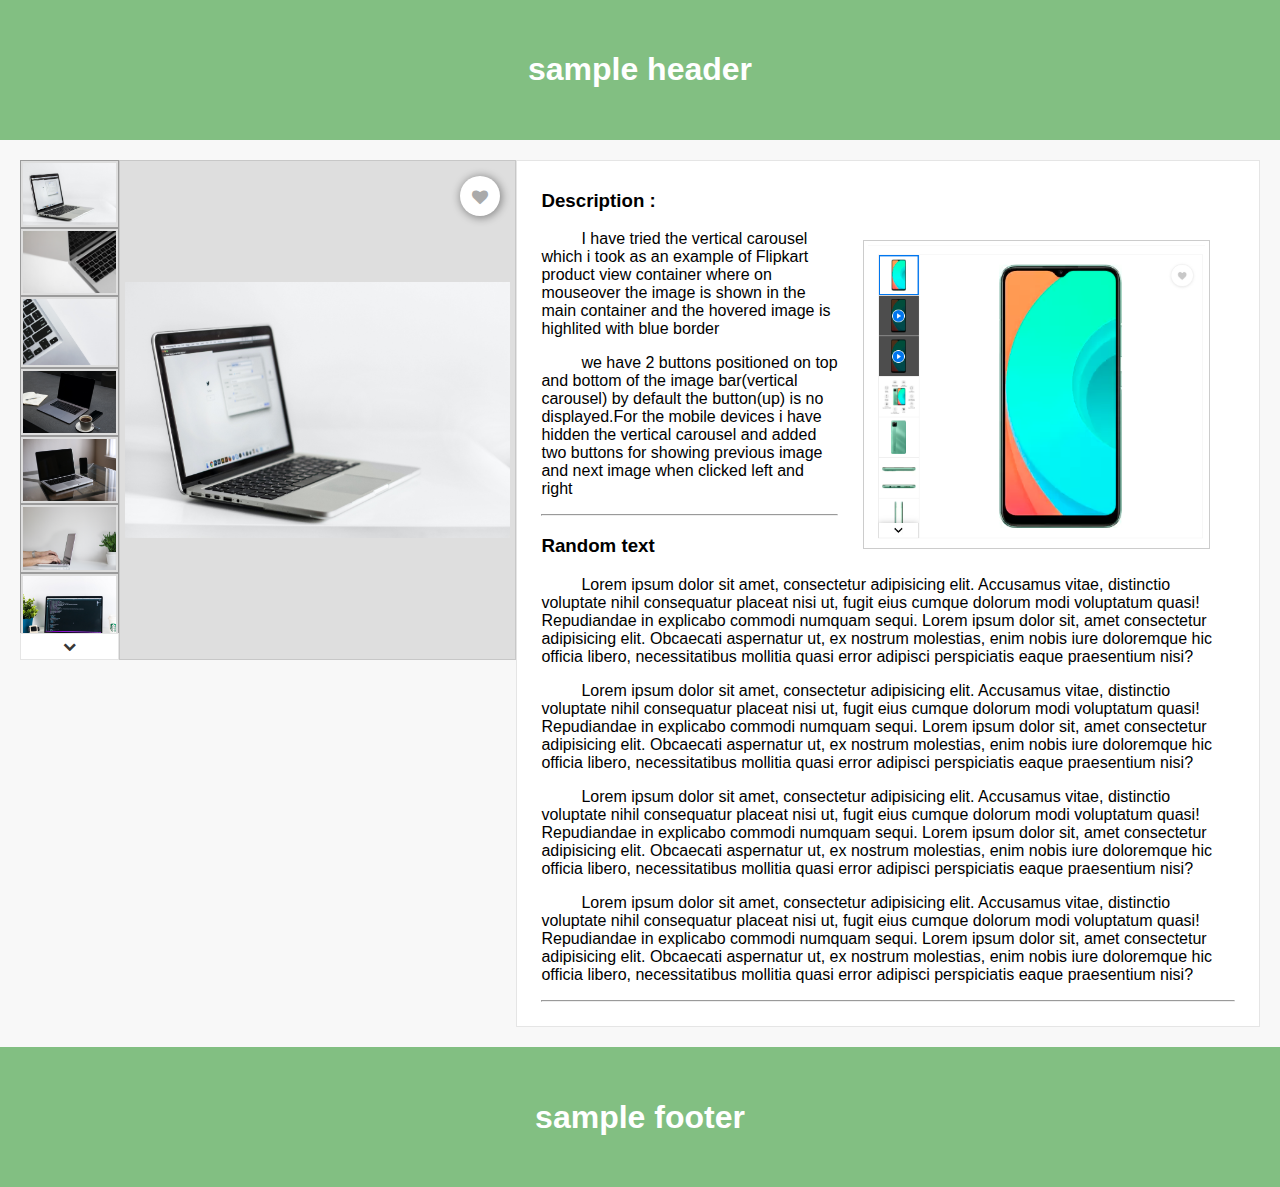
<file: index.html>
<!DOCTYPE html>
<html lang="en">

<head>
    <meta charset="UTF-8">
    <meta name="viewport" content="width=device-width, initial-scale=1.0">
    <link rel="stylesheet" href="https://stackpath.bootstrapcdn.com/font-awesome/4.7.0/css/font-awesome.min.css"
        crossorigin="anonymous">
    <title>Gallery</title>
    <style>
        /*  --breakpoint-xs: 0;
            --breakpoint-sm: 576px;
            --breakpoint-md: 768px;
            --breakpoint-lg: 992px;
            --breakpoint-xl: 1200px; 
        */
        body {
            margin: 0;
            padding: 0;
            background: #f8f8f8;
            font-family: Roboto, Arial, sans-serif;
        }

        .content-wrapper {
            display: flex;
            flex-direction: row;
            padding: 20px;
        }

        .carousel-wrapper {
            box-sizing: border-box;
            background: rgba(0, 0, 0, 0.1);
            display: flex;
            flex-direction: row;
            height: 500px;
            margin: 0 0 20px 0;
        }

        .image-container {
            flex: 80%;
            padding: 5px;
            box-sizing: border-box;
            display: flex;
            justify-content: center;
            align-items: center;
            border: 1px solid rgba(0, 0, 0, 0.1);
        }

        .images-bar {
            flex: 20%;
            box-sizing: border-box;
            position: relative;
            transition: all 1s;
            vertical-align: middle;
        }

        .main-image {
            max-width: 100%;
            width: auto;
            height: 500px;
            object-fit: scale-down;
        }

        .images {
            height: 500px;
            padding: 0;
            display: flex;
            flex-direction: column;
            /* need to be hidden */
            overflow: scroll;
            scroll-behavior: smooth;
        }

        .image {
            border: 1px solid rgba(0, 0, 0, 0.3);
            height: auto;
            box-sizing: border-box;
            padding: 2px;
            width: 100%;
            cursor: pointer;
            object-fit: cover;
            transition: all 0.2s;
        }

        ::-webkit-scrollbar {
            display: none;
        }

        .active {
            border: 3px solid #2874f0;
            box-sizing: border-box;
        }

        button {
            cursor: pointer;
            text-align: center;
            width: 100%;
            outline: none;
            border: 1px solid rgba(0, 0, 0, 0.1);
            background: #fff;
            color: rgba(0, 0, 0, 0.8);
        }

        .up {
            padding: 5px;
            box-sizing: border-box;
            display: none;
            position: absolute;
            top: 0;
            left: 0;
        }

        .down {
            padding: 5px;
            box-sizing: border-box;
            position: absolute;
            bottom: 0;
            left: 0;
        }

        .image-container {
            position: relative;
        }

        .prev {
            padding: 30px 4px;
            position: absolute;
            width: 20px;
            top: 50;
            left: 0;
        }

        .next {
            padding: 30px 4px;
            position: absolute;
            width: 20px;
            top: 50;
            right: 0;
        }

        .Description {
            padding: 10px;
            border: 1px solid rgba(0, 0, 0, 0.1);
            box-sizing: border-box;
            background: #fff;
            color: #000;
        }

        .des-content {
            width: 96%;
            margin: 2%;
        }

        .sample {
            width: 50%;
            height: auto;
            padding: 4px;
            margin: 10px 25px;
            float: right;
            border: 1px solid rgba(0, 0, 0, 0.2);
            box-sizing: border-box;
        }

        .des-content p {
            text-indent: 40px;
        }

        .wishlist {
            position: absolute;
            top: 15px;
            right: 15px;
            width: 40px;
            height: 40px;
            border-radius: 50rem !important;
            background: #fff;
            box-shadow: 1px 1px 8px 1px rgba(0, 0, 0, 0.4);
            display: flex;
            justify-content: center;
            align-items: center;
            cursor: pointer;
        }

        .fa-heart {
            color: #aaa;
            margin-top: 2px;
        }

        @media screen and (max-width: 576px) {
            .content-wrapper {
                flex-wrap: wrap;
                padding: 10px;
            }

            .carousel-wrapper {
                flex: 35%;
                height: 250px;
            }

            .main-image {
                height: 250px;
                border-radius: 2px;
                padding: 5px;
                box-sizing: border-box;
                object-fit: cover;
            }

            .images-bar {
                display: none;
            }

            .image-container {
                flex: 100%;
            }

            .Description {
                flex: 75% border
            }

            .sample {
                float: none;
                width: 98%;
                margin: 1%;
                height: auto;
                padding: 4px;
                box-sizing: border-box;
            }
        }

        @media screen and (min-width: 576px) {
            .content-wrapper {
                flex-wrap: wrap;
            }

            .carousel-wrapper {
                flex: 100%;
            }

            .Description {
                flex: 100%
            }

            .prev,
            .next {
                display: none;
            }
        }

        @media screen and (min-width: 768px) {
            .content-wrapper {
                flex-wrap: wrap;
            }

            .carousel-wrapper {
                flex: 100%;
            }

            .Description {
                flex: 100%
            }
        }

        @media screen and (min-width: 992px) {
            .carousel-wrapper {
                flex: 50%;
            }

            .Description {
                flex: 50%
            }
        }

        @media screen and (min-width: 1200px) {
            .carousel-wrapper {
                flex: 40%;
            }

            .Description {
                flex: 60%
            }
        }

        header,
        footer {
            padding: 30px;
            background: #3939;
        }
    </style>
</head>

<body>
    <header>
        <h1 style="color:#fff; text-align:center">sample header</h1>
    </header>
    <div class="content-wrapper">
        <div class="carousel-wrapper">
            <div class="images-bar">
                <div class="images">
                </div>
                <button class="up"><i class="fa fa-chevron-up" aria-hidden="true"></i></button>
                <button class="down"><i class="fa fa-chevron-down" aria-hidden="true"></i></button>
            </div>
            <div class="image-container">
                <button class="prev"><i class="fa fa-chevron-left" aria-hidden="true"></i></button>
                <img src="images/img1.jpg" id="img1" class="main-image">
                <div class="wishlist"><i class="fa fa-heart" aria-hidden="true"></i></div>
                <button class="next"><i class="fa fa-chevron-right" aria-hidden="true"></i></button>
            </div>
        </div>
        <div class="Description">
            <div class="des-content">
                <h3>Description :</h3>
                <img src="images/flipkart.PNG" class="sample" alt="demo-image">

                <p>I have tried the vertical carousel which i took as an example of Flipkart product view container
                    where on mouseover the image is shown in the main container and the hovered image is
                    highlited with blue border</p>

                <p>we have 2 buttons positioned on top and bottom of the image bar(vertical carousel)
                    by default the button(up) is no displayed.For the mobile devices i have hidden the vertical carousel
                    and
                    added two buttons for showing previous image and next image when clicked left and right</p>
                <hr>
                <h3>Random text</h3>

                <p>Lorem ipsum dolor sit amet, consectetur adipisicing elit. Accusamus vitae, distinctio voluptate nihil
                    consequatur placeat nisi ut, fugit eius cumque dolorum modi voluptatum quasi! Repudiandae in
                    explicabo commodi numquam sequi. Lorem ipsum dolor sit, amet consectetur adipisicing elit. Obcaecati
                    aspernatur ut, ex nostrum molestias, enim nobis iure doloremque hic officia libero, necessitatibus
                    mollitia quasi error adipisci perspiciatis eaque praesentium nisi?
                </p>
                <p>Lorem ipsum dolor sit amet, consectetur adipisicing elit. Accusamus vitae, distinctio voluptate nihil
                    consequatur placeat nisi ut, fugit eius cumque dolorum modi voluptatum quasi! Repudiandae in
                    explicabo commodi numquam sequi. Lorem ipsum dolor sit, amet consectetur adipisicing elit. Obcaecati
                    aspernatur ut, ex nostrum molestias, enim nobis iure doloremque hic officia libero, necessitatibus
                    mollitia quasi error adipisci perspiciatis eaque praesentium nisi?
                </p>
                <p>Lorem ipsum dolor sit amet, consectetur adipisicing elit. Accusamus vitae, distinctio voluptate nihil
                    consequatur placeat nisi ut, fugit eius cumque dolorum modi voluptatum quasi! Repudiandae in
                    explicabo commodi numquam sequi. Lorem ipsum dolor sit, amet consectetur adipisicing elit. Obcaecati
                    aspernatur ut, ex nostrum molestias, enim nobis iure doloremque hic officia libero, necessitatibus
                    mollitia quasi error adipisci perspiciatis eaque praesentium nisi?
                </p>
                <p>Lorem ipsum dolor sit amet, consectetur adipisicing elit. Accusamus vitae, distinctio voluptate nihil
                    consequatur placeat nisi ut, fugit eius cumque dolorum modi voluptatum quasi! Repudiandae in
                    explicabo commodi numquam sequi. Lorem ipsum dolor sit, amet consectetur adipisicing elit. Obcaecati
                    aspernatur ut, ex nostrum molestias, enim nobis iure doloremque hic officia libero, necessitatibus
                    mollitia quasi error adipisci perspiciatis eaque praesentium nisi?
                </p>
                <hr>
            </div>
        </div>
    </div>
    <footer>
        <h1 style="color:#fff; text-align:center">sample footer</h1>
    </footer>

    <script>
        let imageContainer = document.querySelector('.image-container');
        let imagesClass = document.querySelector('.images')
        let mainImage = imageContainer.querySelector('.main-image');

        let path = 'images/'
        let images = {
            'img1': 'img1.jpg',
            'img2': 'img2.jpg',
            'img3': 'img3.jpg',
            'img4': 'img4.jpg',
            'img5': 'img5.jpg',
            'img6': 'img6.jpg',
            'img7': 'img7.jpg',
            'img8': 'img8.jpg',
            'img9': 'img9.jpg',
            'img10': 'img10.jpg',
            'img11': 'img11.jpg'
        }
        const imageIds = Object.keys(images);
        const imageVales = Object.values(images);

        imageVales.forEach(img => {
            imageTag = document.createElement('img');
            imageTag.src = path + img
            imageTag.setAttribute('class', 'image');
            imageTag.setAttribute('id', img.split('.')[0]);
            imageTag.setAttribute('onmouseover', 'displayInImageContainer(this.id)')
            imagesClass.appendChild(imageTag);
        })

        function displayInImageContainer(id) {
            let allImages = document.querySelectorAll('.image');
            allImages.forEach(img => {
                img.setAttribute('class', 'image');
            })
            let img = document.querySelector(`img#${id}`)
            img.setAttribute('class', 'image active')
            mainImage.src = path + images[id]
            mainImage.id = id;
        }

        let up = document.querySelector('button.up');
        let down = document.querySelector('button.down');
        up.addEventListener('click', scrollToTop);
        down.addEventListener('click', scrollToBottom);

        function scrollToTop() {
            imagesClass.scrollTop = 0;
            up.style.display = 'none';
            down.style.display = 'block';
        }
        function scrollToBottom() {
            let yheight = imagesClass.scrollHeight - imagesClass.clientHeight;
            imagesClass.scrollTo(0, yheight);
            down.style.display = 'none';
            up.style.display = 'block';
        }
        let prev = document.querySelector('.prev');
        let next = document.querySelector('.next');
        prev.addEventListener('click', getprevImageId);
        next.addEventListener('click', getnextImageId);

        function getprevImageId() {
            let latestImage;
            let CurrId = imageIds.indexOf(mainImage.id)
            if (CurrId === 0) {
                latestImage = imageIds[imageIds.length - 1]
            } else {
                latestImage = imageIds[CurrId - 1]
            }
            // console.log(`${latestImage} : ${images[latestImage]}`)
            mainImage.src = path + images[latestImage]
            mainImage.id = latestImage;
        }

        function getnextImageId() {
            let latestImage;
            let CurrId = imageIds.indexOf(mainImage.id)
            if (CurrId === imageIds.length - 1) {
                latestImage = imageIds[0]
            } else {
                latestImage = imageIds[CurrId + 1]
            }
            // console.log(`${latestImage} : ${images[latestImage]}`)
            mainImage.src = path + images[latestImage]
            mainImage.id = latestImage;
        }

        let wishlist = document.querySelector('.wishlist');
        wishlist.addEventListener('click', addOrRemoveFormWishlist);

        function addOrRemoveFormWishlist() {
            let heart = wishlist.querySelector('.fa-heart')
            // console.log(heart)
            heart.style.color = (heart.style.color !== 'red') ? 'red' : '#aaa'
        }
    </script>
</body>

</html>
</file>
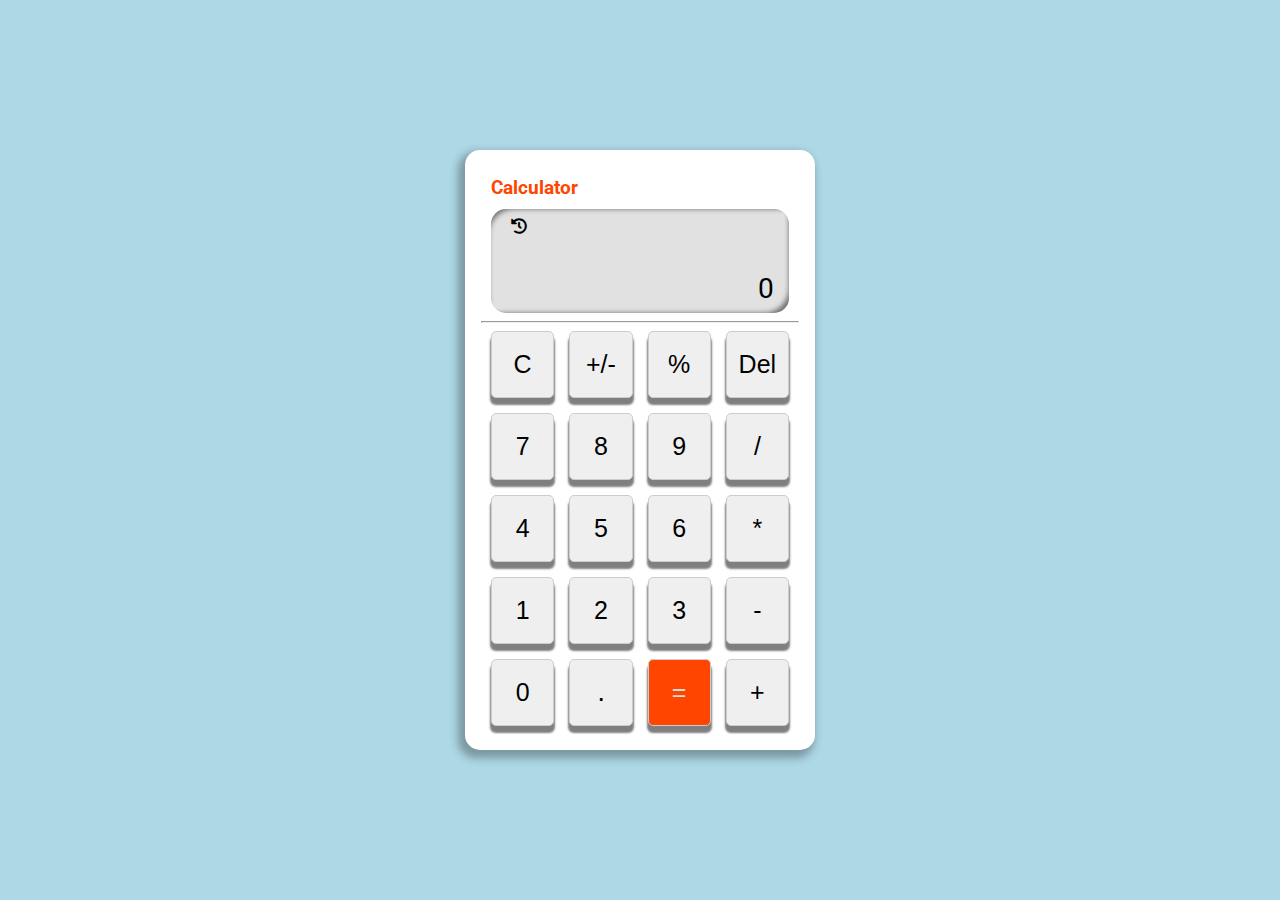
<file: calculator/index.html>
<!DOCTYPE html>
<html lang="en">

<head>
    <meta charset="UTF-8">
    <meta name="viewport" content="width=device-width, initial-scale=1.0">
    <link rel="stylesheet" href="https://cdnjs.cloudflare.com/ajax/libs/font-awesome/5.15.1/css/all.min.css" />
    <link rel="preconnect" href="https://fonts.gstatic.com">
    <link href="https://fonts.googleapis.com/css2?family=Roboto&display=swap" rel="stylesheet">
    <title>calculator</title>
    <link rel="stylesheet" href="styles.css">
</head>

<body>
    <div class="wrapper">
        <div class="card-calculator">
            <div class="header">
                <p>Calculator</p>
            </div>
            <div class="display">
                <div class="output-box">
                    <a style="padding-left: 5px;cursor: pointer;float: left;" title="history"><i class="fa fa-history"></i></a>
                    <p class="output"></p>
                </div>
                <p class="input">0</p>
            </div>
            <hr>
            <div class="switches">
                <button value="AC" title="All Clear">C</button>
                <button value="sign">+/-</button>
                <button value="&#x25;">&#x25;</button>
                <button value="del" title="Delete">Del</button>
                <button class="digit" value=7>7</button>
                <button class="digit" value=8>8</button>
                <button class="digit" value=9>9</button>
                <button class="operator" value="&#47;">&#47;</button>
                <button class="digit" value=4>4</button>
                <button class="digit" value=5>5</button>
                <button class="digit" value=6>6</button>
                <button class="operator" value='&#42;'>&#42;</button>
                <button class="digit" value=1>1</button>
                <button class="digit" value=2>2</button>
                <button class="digit" value=3>3</button>
                <button class="operator" value="&#45;">&#45;</button>
                <button class="digit" value=0>0</button>
                <button value="&#x2024;">&#x2024;</button>
                <button value="&#x3d;">&#x3d;</button>
                <button class="operator" value="&#x2b;">&#x2b;</button>
            </div>
        </div>
    </div>

    <script src="index.js"></script>
</body>

</html>
</file>
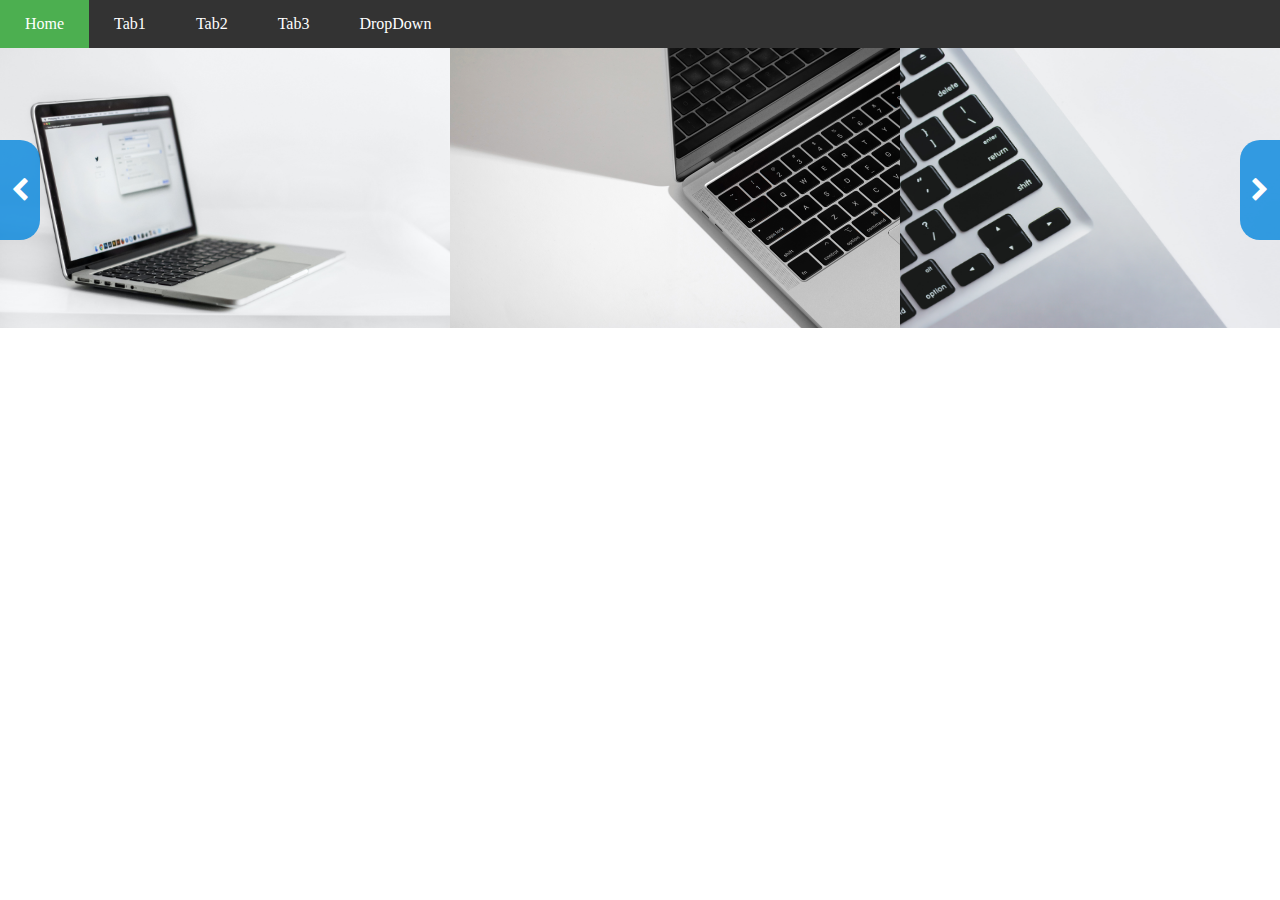
<file: cyclic_carousel_images/index.html>
<!DOCTYPE html>
<html lang="en">

<head>
    <meta charset="UTF-8" />
    <meta name="viewport" content="width=device-width, initial-scale=1.0" />
    <link rel="stylesheet" href="https://cdnjs.cloudflare.com/ajax/libs/font-awesome/4.7.0/css/font-awesome.min.css">
    <link rel="stylesheet" href="styles.css">
    <title>carousel-inprogress</title>
    <style>
        .login-form{
            margin: 20px auto;
        }
        label{
            color: white;
        }
        input{
            margin: 10px auto;
            outline: none;
            padding: 8px 10px ;
            width: 100%;
            border-radius: 5px;
            border: none;
            box-sizing: border-box;
        }
        input[type=submit]{
            display: block;
            text-align: center;
            border: none;
            padding: 10px 25px ;
            width: 50%;
            text-transform: uppercase;
            cursor: pointer;
            font-weight: 900;
        }
        input[type=submit]:hover{
            background: orangered;
            color: white;
        }
        .notification-container{
            position: fixed;
            right: 0;
            top: 0;
            background: green;
            color: white;
            margin: 10px;
            padding: 20px;
            z-index: 1;
            min-width: 130px;
            border-radius: 4px;
            display: none;
        }
    </style>
</head>

<body>
    <div class="notification-container">
        <span id="notification-message"></span>
    </div>
    <nav>
        <ul>
            <li><a class="active" href="#home">Home</a></li>
            <li><a href="#Tab1">Tab1</a></li>
            <li><a href="#Tab2">Tab2</a></li>
            <li><a href="#Tab3">Tab3</a></li>
            <li class="dropDown">
                <a href="#">DropDown</a>
                <ul>
                    <li><a href="#Task1">Task1</a></li>
                    <li><a href="#Task2">Task2</a></li>
                    <li><a href="#Task3">Task3</a></li>
                    <li><a href="#Task4">Task4</a></li>
                </ul>
            </li>
            <!-- <li><a href="#model1" style="float: right;">login</a></li> -->
        </ul>
    </nav>

    <div class="wrapper">
        <div class="carousel-container">
            <div class="images-container">
                <a target="_blank" href="images/img1.jpg">
                    <img src="images/img1.jpg" alt="img1">
                </a>
                <a target="_blank" href="images/img2.jpg">
                    <img src="images/img2.jpg" alt="img2">
                </a>
                <a target="_blank" href="images/img3.jpg">
                    <img src="images/img3.jpg" alt="img3">
                </a>
                <a target="_blank" href="images/img4.jpg">
                    <img src="images/img4.jpg" alt="img4">
                </a>
                <a target="_blank" href="images/img5.jpg">
                    <img src="images/img5.jpg" alt="img5">
                </a>
                <a target="_blank" href="images/img6.jpg">
                    <img src="images/img6.jpg" alt="img6">
                </a>
                <a target="_blank" href="images/img7.jpg">
                    <img src="images/img7.jpg" alt="img7">
                </a>
                <a target="_blank" href="images/img8.jpg">
                    <img src="images/img8.jpg" alt="img8">
                </a>
                <a target="_blank" href="images/img9.jpg">
                    <img src="images/img9.jpg" alt="img9">
                </a>
                <a target="_blank" href="images/img10.jpg">
                    <img src="images/img10.jpg" alt="img10">
                </a>
                <a target="_blank" href="images/img11.jpg">
                    <img src="images/img11.jpg" alt="img11">
                </a>

                <div class="carousel-controls">
                    <button onclick="Left()" class="left"><i class="fa fa-chevron-left"></i></button>
                    <button onclick="Right()" class="right"><i class="fa fa-chevron-right"></i></button>
                </div>
            </div>
        </div>
        <!-- <a id="modelBtn" href="#model1">Pop Up</a> -->
        <div id="model1" class="model">
            <div class="model-wrapper">
                <div class="model-content">
                    <a id="close" title="close" href="#">X</a>
                    <!-- <header>                       
                        <h2 style="text-align: center; color: white;">Login</h2>
                        <hr>
                    </header>
                    <div class="container">
                        <form class="login-form">
                            <label for="email">Email :</label><br>
                            <small style="display: none; color: red;" id="error-email">invalid email</small>
                            <input id="email" type="email" placeholder="Enter email id" required><br>
                            <label for="password">Password :</label><br>
                            <small style="display: none; color: red;" id="error-pass">invalid password</small>
                            <input id="password" type="password" placeholder="Password" required><br>
                            <input onclick="Login(event)" type="submit" value="login">
                        </form>
                    </div> -->
                    <!-- <div class="container">

                    </div> -->
                </div>
            </div>
        </div>
    </div>
    <script src="index.js"></script>
</body>

</html>
</file>
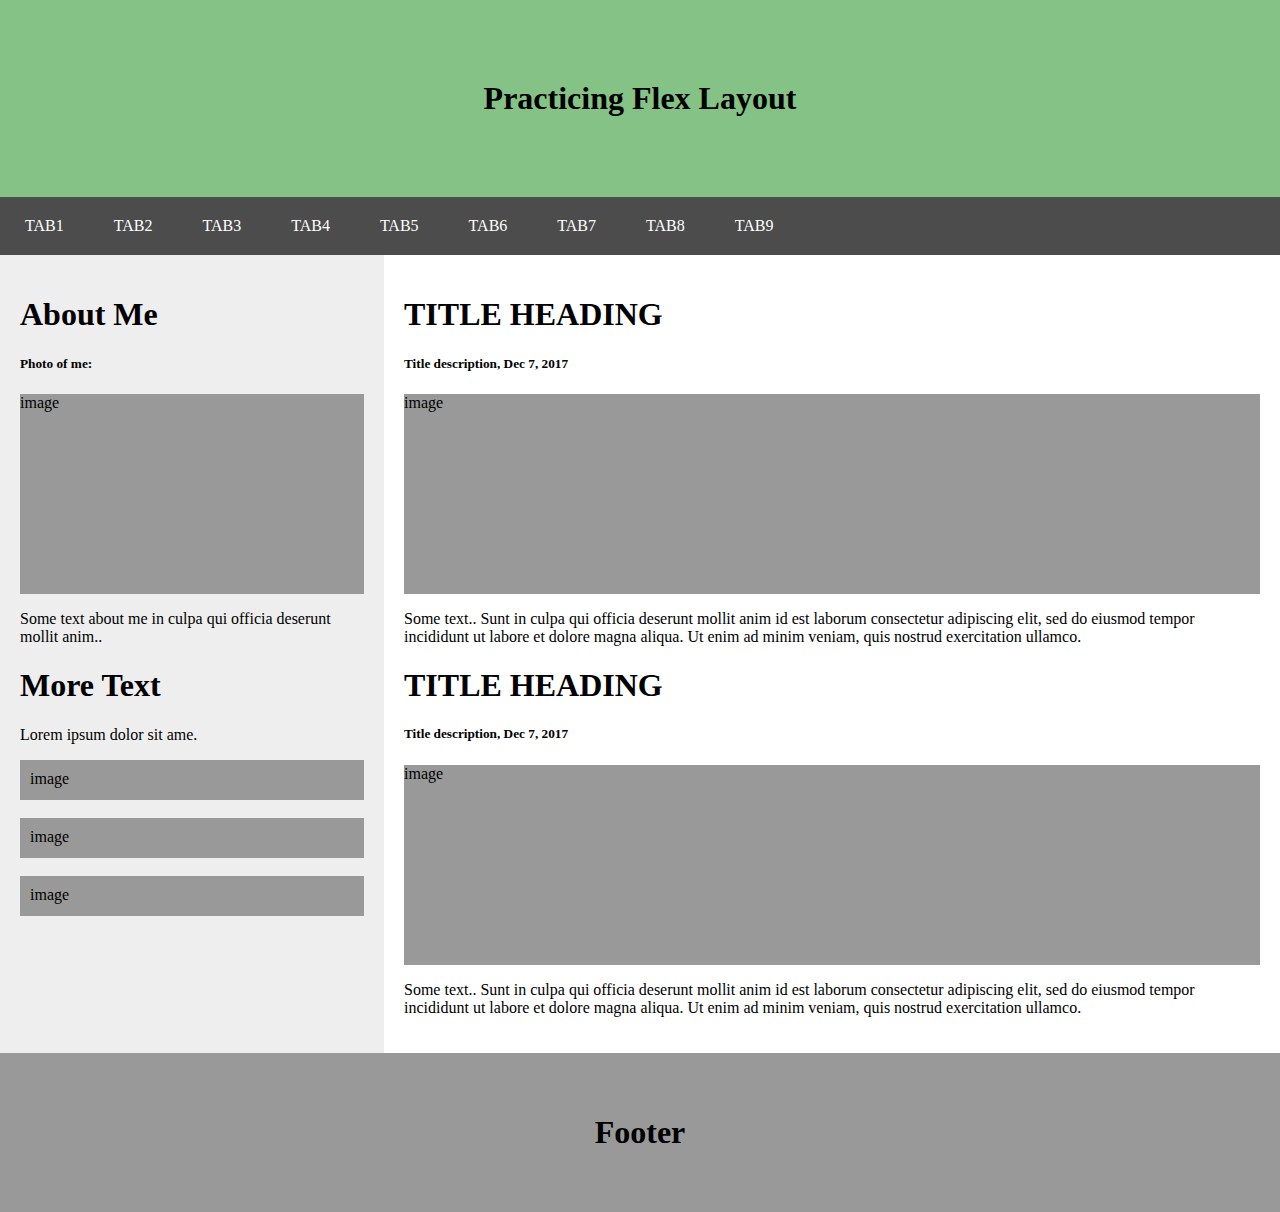
<file: flexbox layout practice/index.html>
<!DOCTYPE html>
<html lang="en">
<head>
    <meta charset="UTF-8">
    <meta name="viewport" content="wclassth=device-wclassth, initial-scale=1.0">
    <title>flex</title>
    <link rel="stylesheet" href="styles.css">
    <style>
    </style>
</head>
<body>
    <header style="background: #3939;margin: 0;padding: 0;">
        <h1 style="text-align: center;margin:0 ;padding: 80px;">Practicing Flex Layout</h1>
    </header>
    <nav>
        <a href="#">Tab1</a>
        <a href="#">Tab2</a>
        <a href="#">Tab3</a>
        <a href="#">Tab4</a>
        <a href="#">Tab5</a>
        <a href="#">Tab6</a>
        <a href="#">Tab7</a>
        <a href="#">Tab8</a>
        <a href="#">Tab9</a>
    </nav>
    <div class="row">
        <section>
            <h1>About Me</h1>
            <h5>Photo of me:</h5>
            <div style="height: 200px;background: #999; ">image</div>
            <p>Some text about me in culpa qui officia deserunt mollit anim..</p>
            <h1>More Text</h1>
            <p>Lorem ipsum dolor sit ame.</p>
            <div style="padding: 10px;height: 20px;background: #999;">image</div><br>
            <div style="padding: 10px;height: 20px;background: #999;">image</div><br>
            <div style="padding: 10px;height: 20px;background: #999;" >image</div>
        </section>
        <main>
            <h1>TITLE HEADING</h1>
            <h5>Title description, Dec 7, 2017</h5>
            <div style="height: 200px;background: #999; ">image</div>
            <p>Some text..
                Sunt in culpa qui officia deserunt mollit anim id est laborum consectetur adipiscing elit, 
                sed do eiusmod tempor incididunt ut labore
                 et dolore magna aliqua. Ut enim ad minim veniam, quis nostrud exercitation ullamco.</p>
            <h1>TITLE HEADING</h1>
            <h5>Title description, Dec 7, 2017</h5>
            <div style="height: 200px;background: #999; ">image</div>
            <p>Some text..
                Sunt in culpa qui officia deserunt mollit anim id est laborum consectetur adipiscing elit, 
                sed do eiusmod tempor incididunt ut labore
                 et dolore magna aliqua. Ut enim ad minim veniam, quis nostrud exercitation ullamco.</p>
        </main>
    </div>
    <footer style="padding: 40px;background: #999;">
        <h1 style="text-align: center;">Footer</h1>
    </footer>
</body>
</html>
</file>
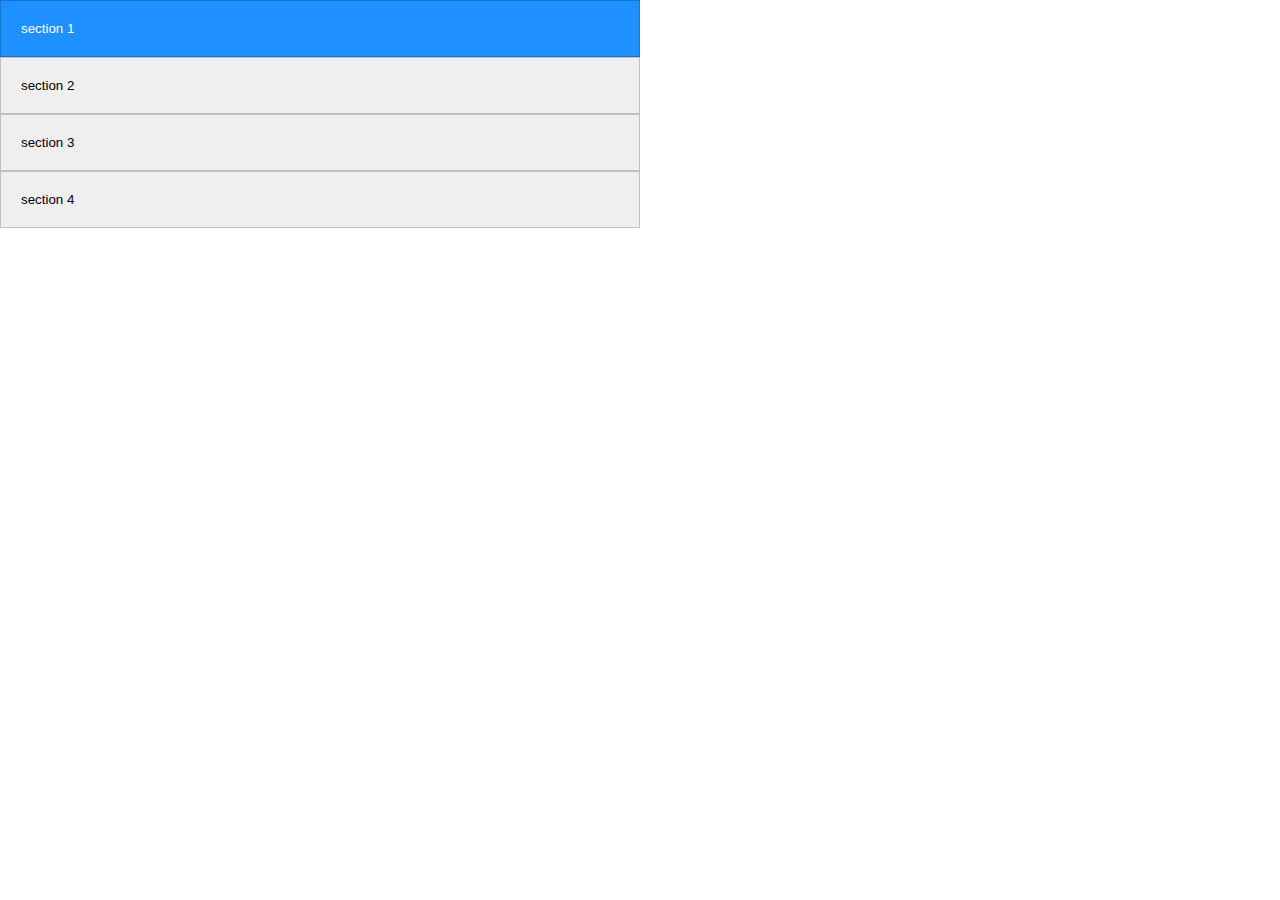
<file: accordion.html>
<!DOCTYPE html>
<html lang="en">

<head>
    <meta charset="UTF-8">
    <meta name="viewport" content="width=device-width, initial-scale=1.0">
    <title>accrodion</title>
    <style>
        *{
            margin: 0;
            padding: 0;
        }

        .accordion {
            width: 50%;
        }

        button {
            width: 100%;
            display: block;
            outline: none;
            border: 1px solid rgba(0,0,0,.2);
            text-align: left;
            padding: 20px;
            cursor: pointer;
            
        }

        .pannel {
            display: none;
            background: #555;
            color: white;
            margin: 0;
            padding: 30px;
            transition: 1s;
        }
        .active,button:hover{
            background-color: dodgerblue; 
            color: white;
        }
    </style>
</head>

<body>
    <div class="accordion">
        <button>section 1</button>
        <div class="pannel" >
            <h1>section 1</h1>
            <p>Lorem ipsum dolor sit amet consectetur adipisicing elit. Odit aut exercitationem error labore
                ad repellat quod vero accusamus. Quis eum minima perspiciatis rem provident aut laboriosam
                magnam harum nemo iste.</p>
        </div>
        <button>section 2</button>
        <div class="pannel">
            <h1>section 2</h1>
            <p>Lorem ipsum dolor sit amet, consectetur adipisicing elit. Molestias odit vero amet!
                Ratione laborum repellendus vitae mollitia ex
                architecto quia pariatur minima, asperiores error quae consequuntur dolorum ad voluptatem debitis?</p>
        </div>
        <button>section 3</button>
        <div class="pannel">
            <h1>section 3</h1>
            <p>Lorem ipsum dolor sit amet, consectetur adipisicing elit. Molestias odit vero amet!
                Ratione laborum repellendus vitae mollitia ex
                architecto quia pariatur minima, asperiores error quae consequuntur dolorum ad voluptatem debitis?</p>
        </div>
        <button>section 4</button>
        <div class="pannel">
            <h1>section 4</h1>
            <p>Lorem ipsum dolor sit amet, consectetur adipisicing elit. Molestias odit vero amet!
                Ratione laborum repellendus vitae mollitia ex
                architecto quia pariatur minima, asperiores error quae consequuntur dolorum ad voluptatem debitis?</p>
        </div>
    </div>
    <script>
        var buttons = document.querySelectorAll(".accordion button");
        console.log(buttons);
        buttons.forEach(btn => {
            btn.addEventListener('click',function() {
                // let activePannels = document.querySelectorAll('.active');
                // let Pannels = document.querySelectorAll('.pannel');
                // Pannels.forEach(pannel => {
                //     pannel.style.display = "none";
                // });
                // activePannels.forEach(btn => {
                //     btn.classList.remove('active')
                // });
                this.classList.toggle("active");
                let panel = this.nextElementSibling;
                if (panel.style.display === "block") {
                    panel.style.display = "none";
                } else {
                    panel.style.display = "block";
                }
            })
        })

    </script>
</body>

</html>
</file>
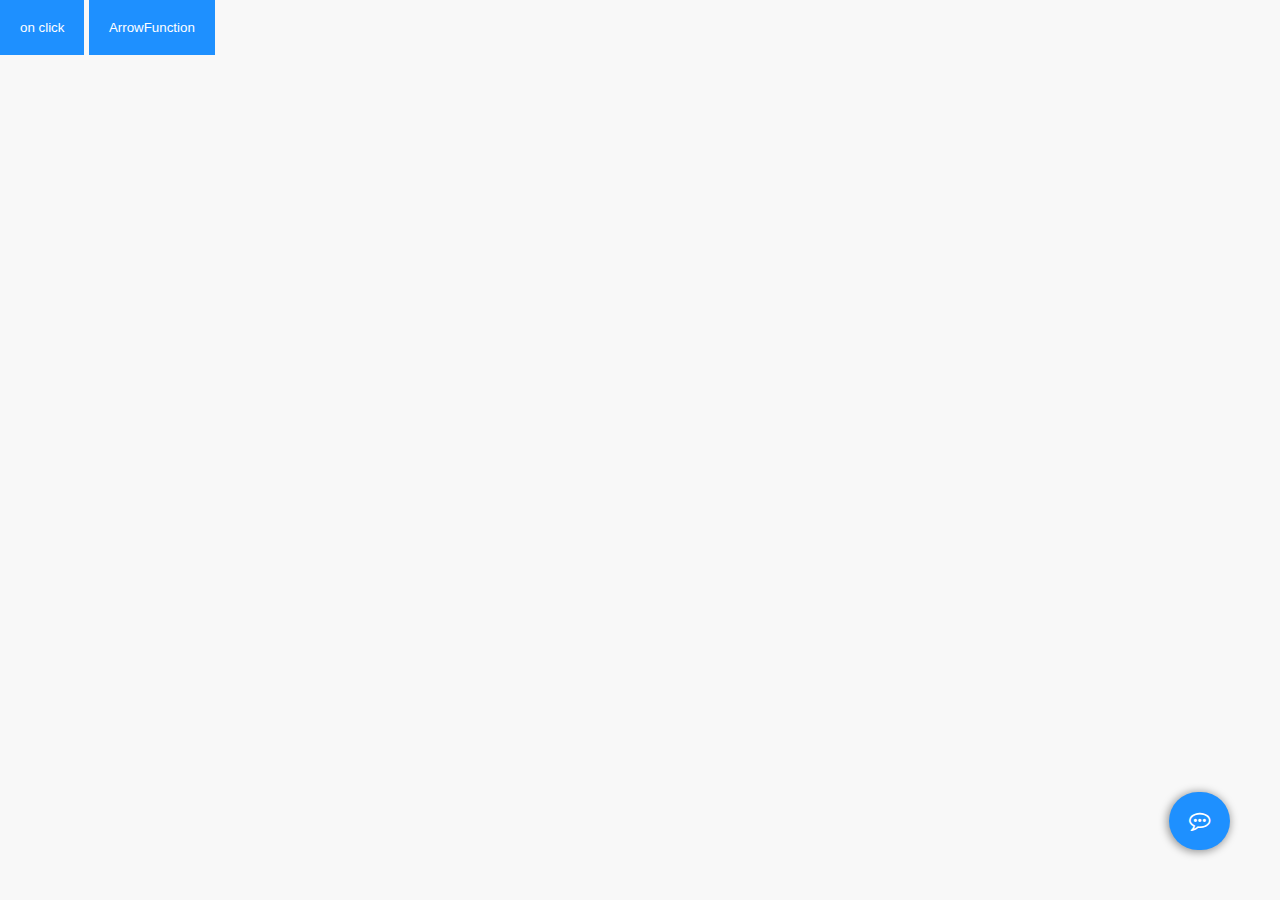
<file: ChatInterface.html>
<!DOCTYPE html>
<html lang="en">

<head>
    <meta charset="UTF-8">
    <meta name="viewport" content="width=device-width, initial-scale=1.0">
    <link rel="stylesheet" href="https://stackpath.bootstrapcdn.com/font-awesome/4.7.0/css/font-awesome.min.css"
        crossorigin="anonymous">
    <title>chat-interface</title>
    <link rel="stylesheet" href="chat.css">
</head>

<body>
    <div class="notification-container">
        <span id="notification-message"></span>
    </div>
    <div class="chat-icon"><i class="fa fa-commenting-o fa-lg" aria-hidden="true"></i></div>
    <div class="chat-wrapper">
        <div class="chat-container">
            <div class="chat-header">
                <div class="left">
                </div>
                <div class="right">
                    <a href="#"><i class="fa fa-window-minimize minimize" aria-hidden="true"></i></a>
                    <a href="#"><i class="fa fa-window-restore" aria-hidden="true"></i></a>
                    <a href="#"><i class="fa fa-times fa-lg close" aria-hidden="true"></i></a>
                </div>
            </div>
            <div class="chat-content-area">
                <div class="chat-content-area-container">
                    <div class="alert">
                        <div class="card">
                            <div class="card-title" style="text-align: center;">Are you sure you want to close it?</div>
                            <div class="card-content">
                                <button class="cancel" style="padding: 8px;background: red;color: white;float: right; margin: 0px 3px;font-size: 16px;">cancel</button>
                                <button class="yes" style="padding: 8px;background: dodgerblue;color: white;float: right;margin:0px 3px;font-size: 16px;">yes</button>
                            </div>
                        </div>
                    </div>
                </div>
            </div>
            <div class="chat-box">
                <div class="chat-box-container">
                    <!-- <textarea class="chat-message" rows="4" cols="50"> -->
                    <input class="chat-message" type="text">
                    <button class="send"><i class="fa fa-paper-plane" aria-hidden="true"></i></button>
                </div>
            </div>
        </div>
    </div>

    <button style="padding: 20px;background: dodgerblue;color: white;" onclick="test(this)">on click</button>
    <button class="arrowFunc" style="padding: 20px;background: dodgerblue;color: white;">ArrowFunction</button>
    <script src="chat.js"></script>
    <script src="thiskeyword.js"></script>
</body>

</html>
</file>
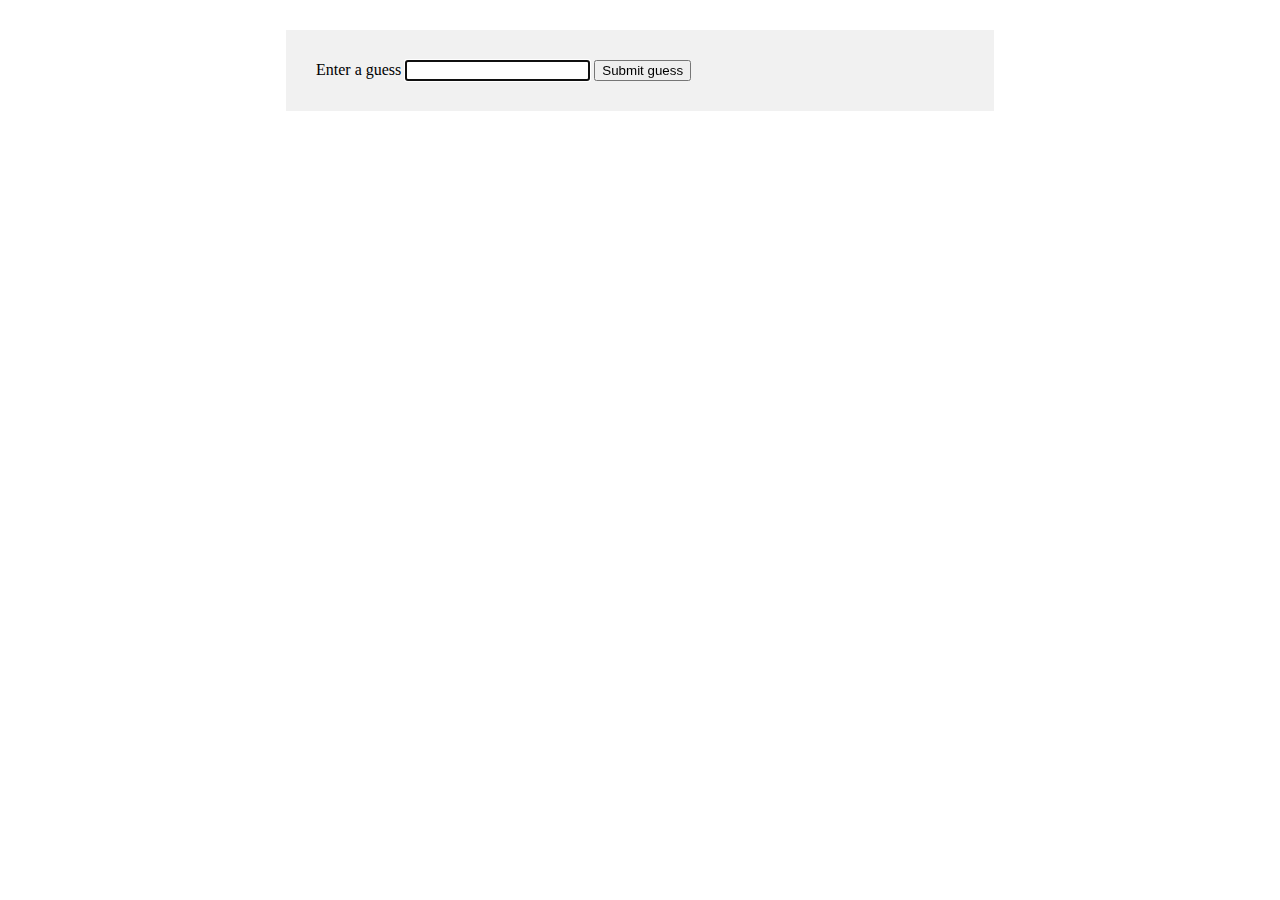
<file: guessnumber.html>
<!DOCTYPE html>
<html lang="en">
<head>
    <meta charset="UTF-8">
    <meta name="viewport" content="width=device-width, initial-scale=1.0">
    <title>Document</title>
    <style>
        body{
            max-width: 768px;
            margin: 0 auto;
            padding:0;
        }
        .wrapper{
            background: #f1f1f1;
            padding: 30px;
            margin: 30px;
        }
        button{
            cursor: pointer;
        }
    </style>
</head>
<body>
    <div class="wrapper">
        <label for="number">Enter a guess</label>
        <input id="number" type="text" autofocus>
        <button class="submit">Submit guess</button>
    </div>
    <script>
        let wrapper = document.querySelector('.wrapper');
        let num = Math.ciel(Math.random() * 100);
        let Submit = document.querySelector('button');
        let counter = 1;
        let text = 'Previous Guess : '
        Submit.addEventListener('click',function() {
            // console.log(counter)
            let inputField = document.querySelector('#number');
            let data = Number(document.querySelector('#number').value);
            data = isNaN(data) ? 0 : data;
            clear();
            if(counter < 10){
                inputField.value = "";
                if(num === data){
                    counter += 1;
                    text += " "+data;
                    let prevGuess = document.createElement('p');
                    prevGuess.textContent  = text;
                    prevGuess.classList.add('remove');
                    let pTag = document.createElement('p')
                    pTag.textContent  = "Congratulations! You got it right!";
                    pTag.style.cssText = "background : green;color: white;"
                    pTag.classList.add('remove');
                    let startnewGame = document.createElement('button');
                    startnewGame.textContent  = 'Start new game';
                    startnewGame.classList.add('remove');
                    wrapper.appendChild(prevGuess);
                    wrapper.appendChild(pTag);
                    wrapper.appendChild(startnewGame);

                    startnewGame.addEventListener('click',restartGame)
                    
                    inputField.disabled = true;
                    Submit.disabled = true;
                }else if(data > num){
                    counter += 1;
                    text += " " + data;
                    let prevGuess = document.createElement('p');
                    prevGuess.textContent = text;
                    prevGuess.classList.add('remove');
                    let pTag = document.createElement('p')
                    pTag.textContent = "Wrong";
                    pTag.style.cssText = "background : red;color: white;"
                    pTag.classList.add('remove');
                    let resultTag = document.createElement('p')
                    resultTag.textContent = "Last guess was too high!";
                    resultTag.classList.add('remove');

                    wrapper.appendChild(prevGuess);
                    wrapper.appendChild(pTag);
                    wrapper.appendChild(resultTag);
                }else if (data < num){
                    counter += 1;
                    text += " " + data;
                    let prevGuess = document.createElement('p');
                    prevGuess.textContent = text;
                     prevGuess.classList.add('remove');
                    let pTag = document.createElement('p')
                    pTag.textContent = "Wrong";
                    pTag.style.cssText = "background : red;color: white;"
                    pTag.classList.add('remove');
                    let resultTag = document.createElement('p')
                    resultTag.textContent = "Last guess was too low!";
                    resultTag.classList.add('remove');

                    wrapper.appendChild(prevGuess);
                    wrapper.appendChild(pTag);
                    wrapper.appendChild(resultTag);                   
                }
            }else{
                text += " " + data;
                let prevGuess = document.createElement('p');
                prevGuess.textContent = text;
                prevGuess.classList.add('remove');
                let pTag = document.createElement('p')
                pTag.textContent = "!!!GAME OVER!!!";
                pTag.style.cssText = "background : red;color: white;"
                pTag.classList.add('remove');
                let startnewGame = document.createElement('button');
                startnewGame.textContent = 'Start new game';
                startnewGame.classList.add('remove');
                wrapper.appendChild(prevGuess);
                wrapper.appendChild(pTag);
                wrapper.appendChild(startnewGame);
                startnewGame.addEventListener('click', restartGame)
                inputField.value = "";
                inputField.disabled = true;
                Submit.disabled = true;
            }
        })

        function clear(){
            let pTags = document.body.querySelectorAll('.remove');
            if(pTags.length !== 0){
                pTags.forEach(tag => {
                    tag.parentNode.removeChild(tag);
                });
            }
            pTags = document.body.querySelectorAll('.remove');
            // console.log(pTags)
        }

        function restartGame(){
            counter = 1;
            text = 'Previous Guess : '
            let inputField = document.querySelector('#number');
            let Submit = document.querySelector('button');
            inputField.disabled = false;
            Submit.disabled = false;
            clear();
        }
    </script>
</body>
</html>
</file>
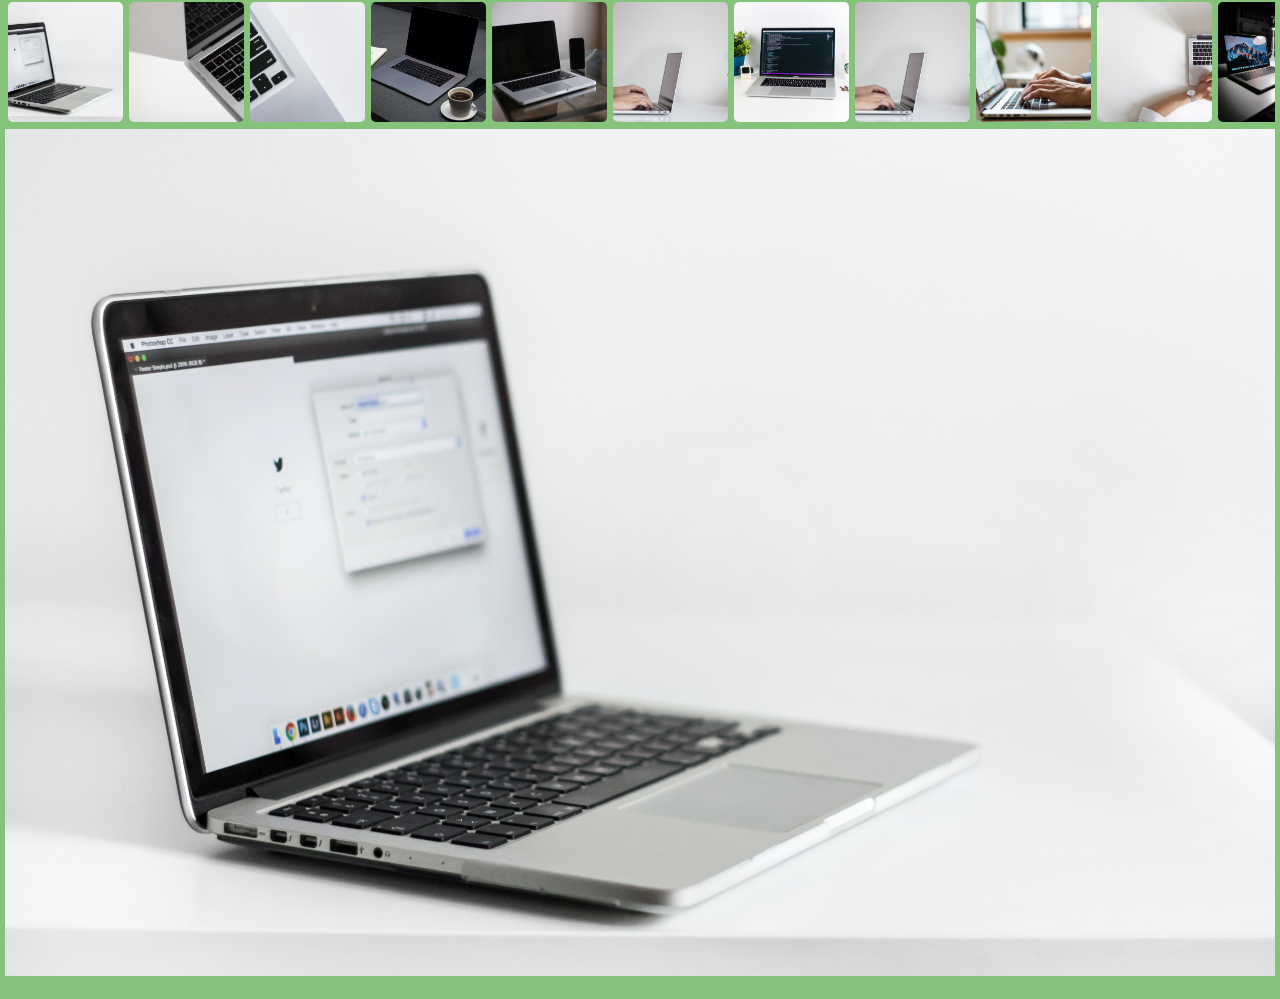
<file: imagegallery_prev.html>
<!DOCTYPE html>
<html lang="en">

<head>
    <meta charset="UTF-8">
    <meta name="viewport" content="width=device-width, initial-scale=1.0">
    <title>gallery</title>
    <style>
        body {
            margin: 0;
            background: #3929;
        }

        .image-container {
            display: flex;
            flex-direction: row;
            justify-content: center;
            align-items: center;
            width: 100%;
        }

        .main-image {
            padding: 5px;
            max-width: 100%;
            height: auto;
            box-sizing: border-box;
            object-fit: cover;
        }

        .images-bar {
            padding: 0px 5px;
            width: 100%;
            box-sizing: border-box;
        }

        .images {
            padding: 0;
            display: flex;
            flex-direction: row;
            overflow: auto;
        }

        ::-webkit-scrollbar {
            display: none;
        }

        .image {
            margin: 2px 3px;
            padding: 0;
            height: 120px;
            width: 115px;
            cursor: pointer;
            border-radius: 5px;
            object-fit: cover;
        }

        .image:hover {
            opacity: 0.9;
        }

        /* .left,
        .right {
            padding: 6px 3px;
            font-size: 16px;
            font-weight: 600;
            color: #444;
            outline: none;
            border: none;
            background: none;
            cursor: pointer;
        } */
    </style>
</head>

<body>
    <div class="wrapper">
        <div class="images-bar">
            <div class="images">
            </div>
        </div>
        <div class="image-container">
            <img src="images/img1.jpg" class="main-image" alt="">
        </div> <br>
        <!-- <button class="left">L</button>
        <button class="right">R</button> -->
    </div>
    <script>
        let imageContainer = document.querySelector('.image-container');
        let imagesClass = document.querySelector('.images')
        let mainImage = imageContainer.querySelector('.main-image');

        let path = 'images/'
        let images = {
            'img1': 'img1.jpg',
            'img2': 'img2.jpg',
            'img3': 'img3.jpg',
            'img4': 'img4.jpg',
            'img5': 'img5.jpg',
            'img6': 'img6.jpg',
            'img7': 'img7.jpg',
            'img8': 'img8.jpg',
            'img9': 'img9.jpg',
            'img10': 'img10.jpg',
            'img11': 'img11.jpg'
        }

        Object.values(images).forEach(img => {
            imageTag = document.createElement('img');
            imageTag.src = path + img
            imageTag.setAttribute('class', 'image');
            imageTag.setAttribute('id', img.split('.')[0]);
            imageTag.setAttribute('onclick', 'displayInImageContainer(this.id)')
            imagesClass.appendChild(imageTag);
        })

        function displayInImageContainer(id) {
            mainImage.src = path + images[id]
        }
    </script>
</body>

</html>
</file>
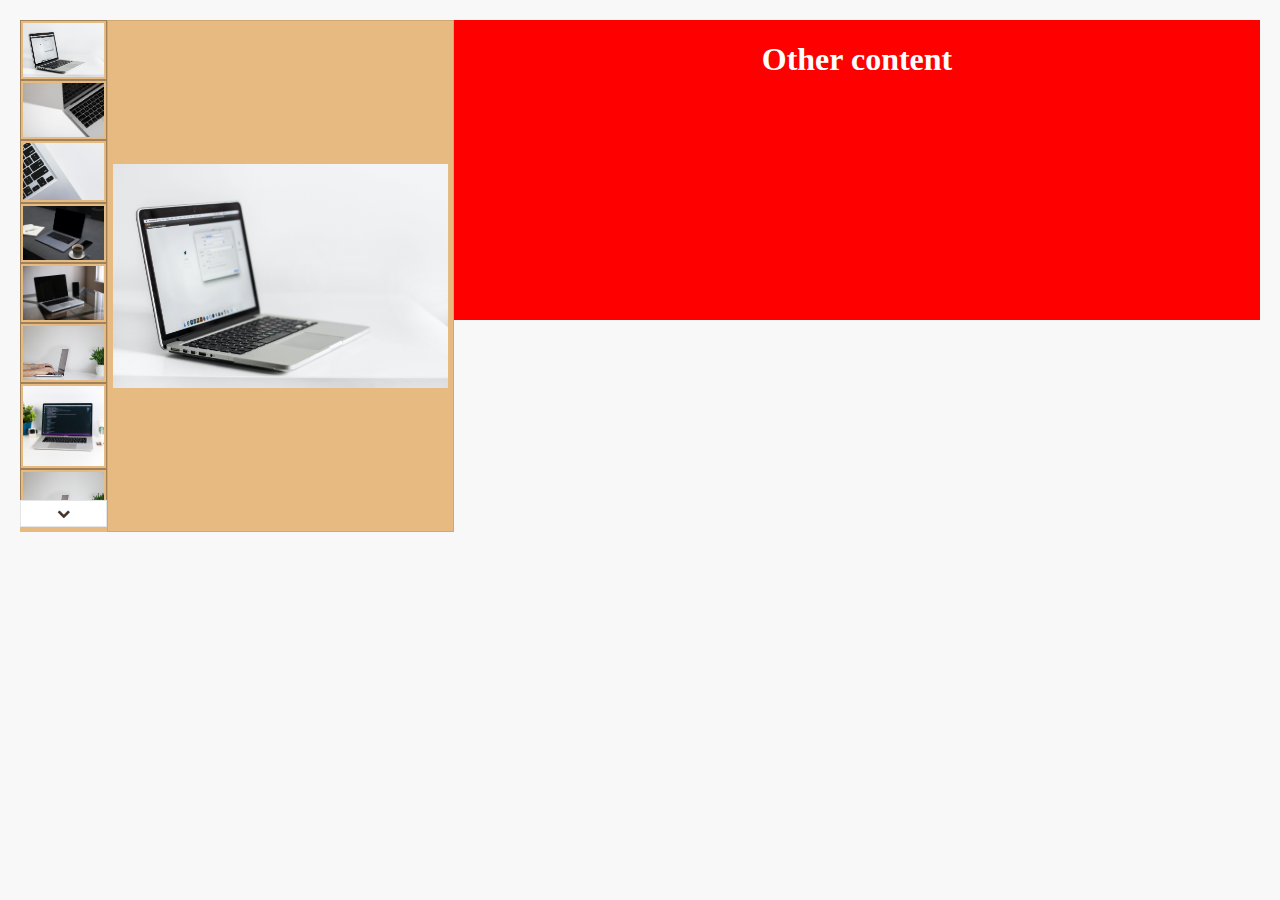
<file: imagegallery_side.html>
<!DOCTYPE html>
<html lang="en">

<head>
    <meta charset="UTF-8">
    <meta name="viewport" content="width=device-width, initial-scale=1.0">
    <link rel="stylesheet" href="https://stackpath.bootstrapcdn.com/font-awesome/4.7.0/css/font-awesome.min.css"
        crossorigin="anonymous">
    <title>Gallery</title>
    <style>
        /*  --breakpoint-xs: 0;
            --breakpoint-sm: 576px;
            --breakpoint-md: 768px;
            --breakpoint-lg: 992px;
            --breakpoint-xl: 1200px; 
        */
        body {
            margin: 0;
            padding: 0;
            background: #f8f8f8;
        }

        .content-wrapper {
            display: flex;
            flex-direction: row;
            padding: 20px;
        }

        .carousel-wrapper {
            box-sizing: border-box;
            background: rgba(212, 124, 9, 0.5);
            display: flex;
            flex-direction: row;
        }

        .image-container {
            flex: 80%;
            padding: 5px;
            box-sizing: border-box;
            display: flex;
            justify-content: center;
            align-items: center;
            border: 1px solid rgba(0, 0, 0, 0.1);
        }

        .images-bar {
            flex: 20%;
            box-sizing: border-box;
            position: relative;
            transition: all 1s;
            vertical-align: middle;
            margin: 0px 0px 5px 0px;
        }

        .main-image {
            max-width: 100%;
            width: auto;
            height: 500px;
            object-fit: scale-down;
        }

        .images {
            height: 500px;
            padding: 0;
            display: flex;
            flex-direction: column;
            overflow: hidden;
            scroll-behavior: smooth;
        }

        .image {
            border: 1px solid rgba(0, 0, 0, 0.3);
            height: auto;
            box-sizing: border-box;
            padding: 2px;
            width: 100%;
            cursor: pointer;
            object-fit: cover;
            transition: all 0.2s;
        }

        ::-webkit-scrollbar {
            display: none;
        }

        .active {
            border: 3px solid #2874f0;
            box-sizing: border-box;
        }

        button {
            cursor: pointer;
            text-align: center;
            width: 100%;
            outline: none;
            border: 1px solid rgba(0, 0, 0, 0.1);
            background: #fff;
            color: rgba(0, 0, 0, 0.8);
        }

        .up {
            padding: 5px;
            box-sizing: border-box;
            display: none;
            position: absolute;
            top: 0;
            left: 0;
        }

        .down {
            padding: 5px;
            box-sizing: border-box;
            position: absolute;
            bottom: 0;
            left: 0;
        }

        .image-container{
            position: relative;
        }

        .prev {
            padding: 30px 4px;
            position: absolute;
            width: 20px;
            top: 50;
            left: 0;
        }

        .next {
            padding: 30px 4px;
            position: absolute;
            width: 20px;
            top: 50;
            right: 0;
        }

        @media screen and (max-width: 576px) {
            .content-wrapper {
                flex-wrap: wrap;
                padding: 10px;
            }

            .main-image {
                height: 200px;
                border-radius: 2px;
                object-fit: cover;
            }

            .carousel-wrapper {
                flex: 35%;
            }

            .images-bar {
                display: none;
            }

            .image-container {
                flex: 100%;
            }

            .other {
                flex: 75%
            }
        }

        @media screen and (min-width: 576px) {
            .content-wrapper {
                flex-wrap: wrap;
            }

            .carousel-wrapper {
                flex: 100%;
            }

            .other {
                flex: 100%
            }

            .prev,.next {
                display: none;
            }
        }

        @media screen and (min-width: 768px) {
            .content-wrapper {
                flex-wrap: wrap;
            }

            .carousel-wrapper {
                flex: 100%;
            }

            .other {
                flex: 100%
            }
        }

        @media screen and (min-width: 992px) {
            .carousel-wrapper {
                flex: 50%;
            }

            .other {
                flex: 50%
            }
        }

        @media screen and (min-width: 1200px) {
            .carousel-wrapper {
                flex: 35%;
            }

            .other {
                flex: 65%
            }
        }
    </style>
</head>

<body>
    <div class="content-wrapper">
        <div class="carousel-wrapper">
            <div class="images-bar">
                <div class="images">
                </div>
                <button class="up"><i class="fa fa-chevron-up" aria-hidden="true"></i></button>
                <button class="down"><i class="fa fa-chevron-down" aria-hidden="true"></i></button>
            </div>
            <div class="image-container">
                <button class="prev"><i class="fa fa-chevron-left" aria-hidden="true"></i></button>
                <img src="images/img1.jpg" id="img1" class="main-image">
                <button class="next"><i class="fa fa-chevron-right" aria-hidden="true"></i></button>
            </div>
        </div>
        <div class="other" style="height:300px; background: red;">
            <h1 style="color: white;text-align: center;">Other content</h1>
        </div>
    </div>
    <script>
        let imageContainer = document.querySelector('.image-container');
        let imagesClass = document.querySelector('.images')
        let mainImage = imageContainer.querySelector('.main-image');

        let path = 'images/'
        let images = {
            'img1': 'img1.jpg',
            'img2': 'img2.jpg',
            'img3': 'img3.jpg',
            'img4': 'img4.jpg',
            'img5': 'img5.jpg',
            'img6': 'img6.jpg',
            'img7': 'img7.jpg',
            'img8': 'img8.jpg',
            'img9': 'img9.jpg',
            'img10': 'img10.jpg',
            'img11': 'img11.jpg'
        }
        const imageIds = Object.keys(images);
        const imageVales = Object.values(images);

        imageVales.forEach(img => {
            imageTag = document.createElement('img');
            imageTag.src = path + img
            imageTag.setAttribute('class', 'image');
            imageTag.setAttribute('id', img.split('.')[0]);
            imageTag.setAttribute('onmouseover', 'displayInImageContainer(this.id)')
            imagesClass.appendChild(imageTag);
        })

        function displayInImageContainer(id) {
            let allImages = document.querySelectorAll('.image');
            allImages.forEach(img => {
                img.setAttribute('class', 'image');
            })
            let img = document.querySelector(`img#${id}`)
            img.setAttribute('class', 'image active')
            mainImage.src = path + images[id]
            mainImage.id = id;
        }

        let up = document.querySelector('button.up');
        let down = document.querySelector('button.down');
        up.addEventListener('click', scrollToTop);
        down.addEventListener('click', scrollToBottom);

        function scrollToTop() {
            imagesClass.scrollTop = 0;
            up.style.display = 'none';
            down.style.display = 'block';
        }
        function scrollToBottom() {
            let yheight = imagesClass.scrollHeight - imagesClass.clientHeight;
            imagesClass.scrollTo(0, yheight);
            down.style.display = 'none';
            up.style.display = 'block';
        }
        let prev = document.querySelector('.prev');
        let next = document.querySelector('.next');
        prev.addEventListener('click',getprevImageId);
        next.addEventListener('click',getnextImageId);
        
        function getprevImageId(){
            let latestImage;
            let CurrId = imageIds.indexOf(mainImage.id)
            if(CurrId === 0){
                latestImage = imageIds[imageIds.length-1]
            }else{
                latestImage = imageIds[CurrId - 1]
            }
            console.log(`${latestImage} : ${images[latestImage]}`)
            mainImage.src = path + images[latestImage]
            mainImage.id = latestImage;
        }

        function getnextImageId(){
            let latestImage;
            let CurrId = imageIds.indexOf(mainImage.id)
            if (CurrId === imageIds.length-1) {
                latestImage = imageIds[0]
            }else{
                latestImage = imageIds[CurrId + 1]
            }
            console.log(`${latestImage} : ${images[latestImage]}`)
            mainImage.src = path + images[latestImage]
            mainImage.id = latestImage;
        }
    </script>
</body>

</html>
</file>
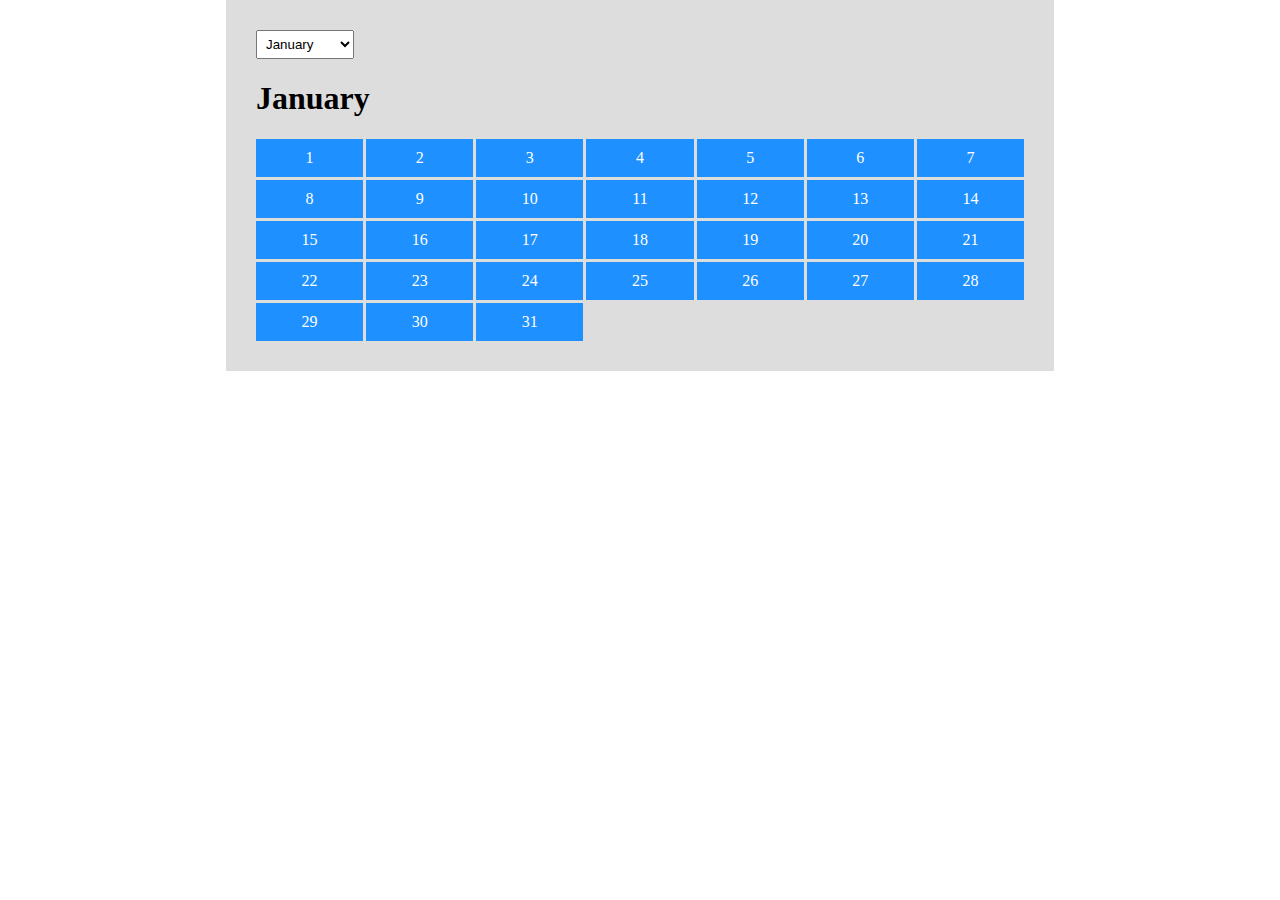
<file: simplecalender.html>
<!DOctoberYPE html>
    <html lang="en">

    <head>
        <meta charset="UTF-8">
        <meta name="viewport" content="width=device-width, initial-scale=1.0">
        <title>calender</title>
        <style>
            body {
                margin: 0;
                padding: 0;
            }

            .wrapper {
                max-width: 768px;
                margin: 0 auto;
                background: #ddd;
                padding: 30px;
            }

            select {
                padding: 5px;
                outline: none;
                cursor: pointer;
            }

            ul {
                list-style-type: none;
                padding: 0;
                margin: 0;
                width: 100%;
                display: grid;
                grid-template-columns: repeat(7, 1fr);
                grid-gap: 3px;
            }

            ul li {
                text-align: center;
                background: dodgerblue;
                color: white;
                padding: 10px 0px;
            }
        </style>
    </head>

    <body>

        <div class="wrapper">
            <select name="month" id="month">
                <option value="January" selected>January</option>
                <option value="February">February</option>
                <option value="March">March</option>
                <option value="April">April</option>
                <option value="May">May</option>
                <option value="June">June</option>
                <option value="July">July</option>
                <option value="August">August</option>
                <option value="September">September</option>
                <option value="October">October</option>
                <option value="November">November</option>
                <option value="December">December</option>
            </select>
            <h1 class="monthSelected"></h1>
            <ul class="days">
            </ul>
        </div>
        <script>
            let select = document.querySelector('#month');
            let h1 = document.querySelector('h1.monthSelected');
            let ul = document.querySelector('ul.days');
            if (select.value !== null) {
                displayCalender()
            }
            select.addEventListener('change', displayCalender);
            function displayCalender() {
                ul.innerHTML = '';
                let days;
                let month = select.value;
                let days31 = ['January', 'March', 'May', 'July', 'August', 'October', 'December'];
                let days30 = ['April', 'June', 'September', 'November'];
                if (days31.includes(month)) {
                    days = 31;
                } else if (days30.includes(month)) {
                    days = 30;
                } else {
                    let year = new Date().getFullYear();
                    days = (((year % 4 == 0) && (year % 100 != 0)) || (year % 400 == 0)) ? 29 : 28
                }
                h1.textContent = month;
                for (let i = 1; i <= days; i++) {
                    let li = document.createElement('li');
                    li.textContent = i;
                    ul.appendChild(li);
                }
            }
        </script>
    </body>

    </html>
</file>
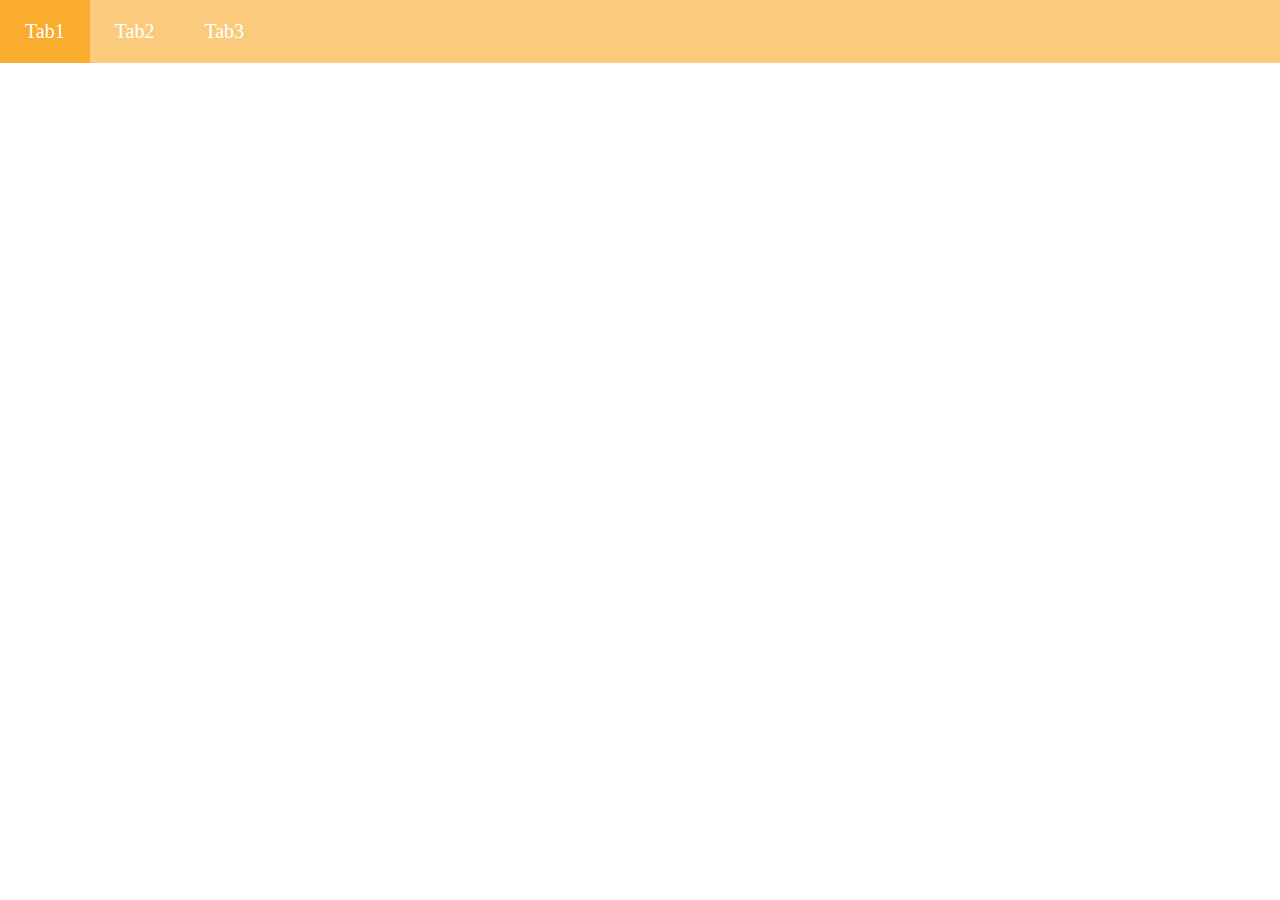
<file: tabs.html>
<!DOCTYPE html>
<html lang="en">
<head>
    <meta charset="UTF-8">
    <meta name="viewport" content="width=device-width, initial-scale=1.0">
    <title>tabs</title>
    <style>
        body{
            padding: 0;
            margin: 0;
        }
        .tabs{
            display: flex;
            flex-wrap: wrap;
            flex-direction: row;
            background: rgba(248, 168, 38, 0.6);
            color: white;
            cursor: pointer;
        }
        .tab{
            padding: 20px 25px;
            font-size: 20px;
        }
        .tab:hover{
            background: rgba(248, 168, 38, 0.9);
        }
        .wrapper{
            max-width: 768px;
            margin: 0 auto;
        }
        .section{
            display: none;
            margin: 20px;
            padding: 20px 30px;
        }
        .section:nth-of-type(odd){
            background: #eee;
        }
    </style>
</head>
<body>
    <div class="tabs">
        <div class="tab">Tab1</div>
        <div class="tab">Tab2</div>
        <div class="tab">Tab3</div>
    </div>
    <div class="wrapper">
        <div id="tab1" class="section">
            <h3>tab1</h3>
            <p>Lorem ipsum dolor sit amet consectetur adipisicing elit. Perspiciatis cumque quisquam quos nam atque illum magnam inventore aperiam. Libero asperiores autem nisi doloribus ad minus vel, ipsam quod. A, voluptatibus?
                Lorem ipsum dolor sit amet, consectetur adipisicing elit. Dicta dolorum unde magni? Numquam harum mollitia molestias eaque officiis rerum vero asperiores nobis voluptates sed hic, dolore autem minus quod veritatis?
            </p>
        </div>
        <div id="tab2" class="section">
            <h3>tab2</h3>
            <p>Lorem ipsum dolor sit amet consectetur adipisicing elit. Perspiciatis cumque quisquam quos nam atque illum magnam
                inventore aperiam. Libero asperiores autem nisi doloribus ad minus vel, ipsam quod. A, voluptatibus?
                Lorem ipsum dolor sit amet, consectetur adipisicing elit. Dicta dolorum unde magni? Numquam harum mollitia molestias
                eaque officiis rerum vero asperiores nobis voluptates sed hic, dolore autem minus quod veritatis?
            </p>
        </div>
        <div id="tab3" class="section">
            <h3>tab3</h3>
            <p>Lorem ipsum dolor sit amet consectetur adipisicing elit. Perspiciatis cumque quisquam quos nam atque illum magnam
                inventore aperiam. Libero asperiores autem nisi doloribus ad minus vel, ipsam quod. A, voluptatibus?
                Lorem ipsum dolor sit amet, consectetur adipisicing elit. Dicta dolorum unde magni? Numquam harum mollitia molestias
                eaque officiis rerum vero asperiores nobis voluptates sed hic, dolore autem minus quod veritatis?
            </p>
        </div>
    </div>

    <script>
        tabs = document.querySelectorAll('div.tab')
        tabs.forEach((tab,index) => {
            tab.setAttribute('onclick',`showtab(${tab.className + (index+1)})`)
        })

        function showtab(tab){
            tab.style.display = 'block';
        }
    </script>
</body>
</html>
</file>
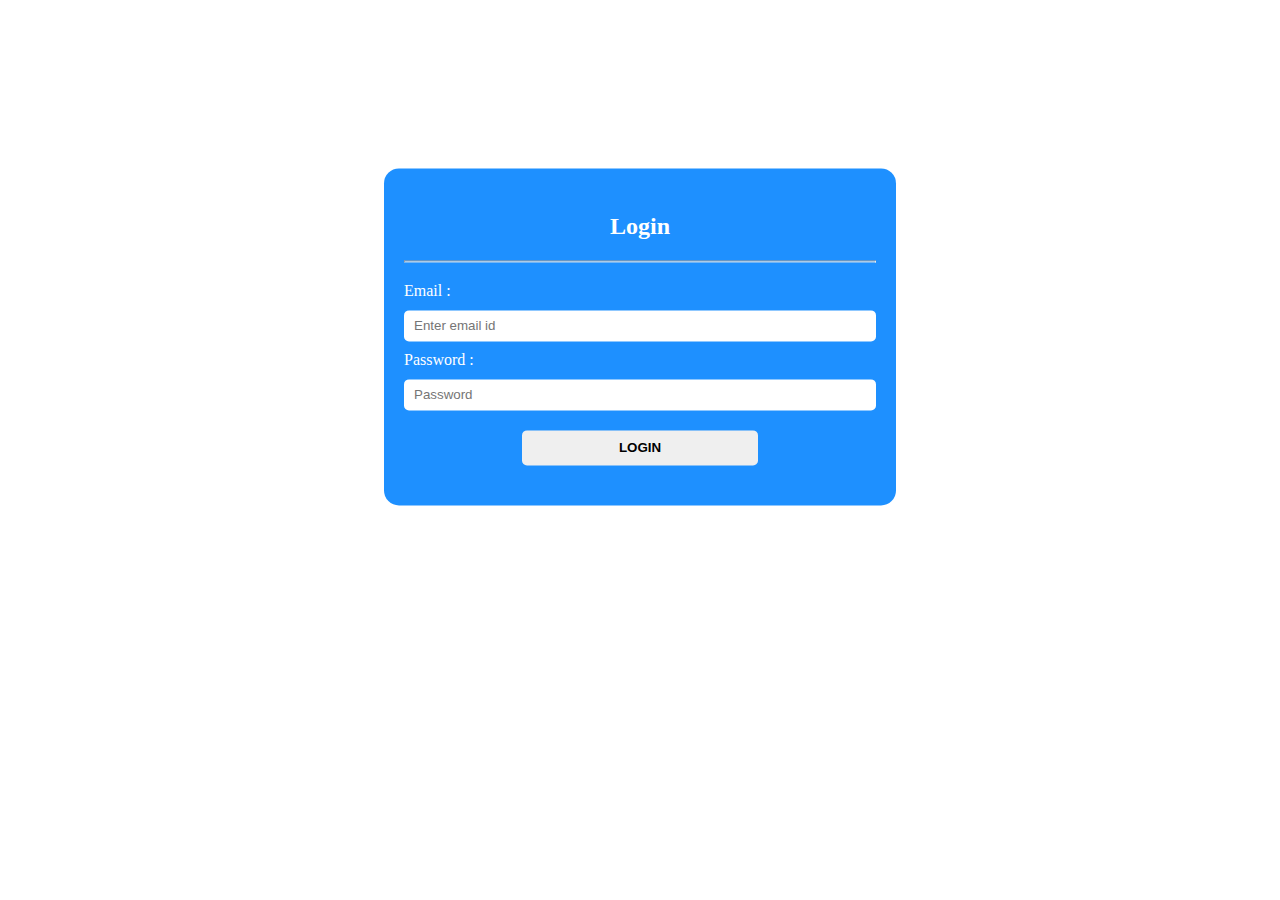
<file: cyclic_carousel_images/login.html>
<!DOCTYPE html>
<html lang="en">
<head>
    <meta charset="UTF-8">
    <meta name="viewport" content="width=device-width, initial-scale=1.0">
    <title>Document</title>
    <link rel="stylesheet" href="styles.css">
    <style>
        body{
            margin: 0;
            padding: 0;
        }
        .wrapper{
            background: url();
        }
        .login-container{
            width: 40%;
            position: relative;
            top: 50%;
            left: 50%;
            transform: translate(-50%,50%);
            padding: 20px;
            box-sizing: border-box;
            border-radius: 15px;
            background: dodgerblue;
        }
        .login-form{
            margin: 20px auto;
        }
        label{
            color: white;
        }
        input{
            margin: 10px auto;
            outline: none;
            padding: 8px 10px ;
            width: 100%;
            border-radius: 5px;
            border: none;
            box-sizing: border-box;
        }
        input[type=submit]{
            display: block;
            text-align: center;
            border: none;
            padding: 10px 25px ;
            width: 50%;
            text-transform: uppercase;
            cursor: pointer;
            font-weight: 900;
        }
        input[type=submit]:hover{
            background: orangered;
            color: white;
        }
        .notification-container{
            position: fixed;
            right: 0;
            top: 0;
            background: green;
            color: white;
            margin: 10px;
            padding: 20px;
            z-index: 1;
            min-width: 130px;
            border-radius: 4px;
            display: none;
        }
    </style>
</head>
<body>
    <div class="notification-container">
        <span id="notification-message"></span>
    </div>
    <div class="wrapper">
        <div class="login-container">
            <header>                       
                <h2 style="text-align: center; color: white;">Login</h2>
                <hr>
            </header>
            <form class="login-form">
                <label for="email">Email :</label><br>
                <small style="display: none; color: red;" id="error-email">invalid email</small>
                <input id="email" type="email" placeholder="Enter email id" required><br>
                <label for="password">Password :</label><br>
                <small style="display: none; color: red;" id="error-pass">invalid password</small>
                <input id="password" type="password" placeholder="Password" required><br>
                <input onclick="Login(event)" type="submit" value="login">
            </form>
        </div>
    </div>
    <script src="index.js"></script>
</body>
</html>
</file>
<file: calculator/styles.css>
*{
    margin: 0;
    padding: 0;
    box-sizing: border-box;
}
body{
    margin: 0;
    background-color: lightblue;
    font-family: 'Roboto',sans-serif;
}
.wrapper{
    display: flex;
    justify-content: center;
    align-items: center;
    height: 100vh;
}

.card-calculator {
    width: 350px;
    height: 600px;
    border-radius: 15px;
    background: white;
    padding: 1rem;
    box-shadow: -4px 5px 8px 3px rgba(0, 0, 0, 0.3),
        4px 2px 4px 3px rgba(0, 0, 0, 0);
    display:flex;
    flex-direction: column;
    justify-content: space-between;
}

.display{
    flex: 20%;
    height: 300px;
    background-color: #e1e1e1;
    margin-bottom: .5rem;
    margin: 0px 10px 8px 10px;
    padding: 8px 15px;
    border-radius: 15px;
    box-shadow: inset 8px 10px 5px -10px rgba(0, 0, 0, 0.5),
    inset -10px -10px 5px -10px rgba(0, 0, 0, 0.5);
    display: flex;
    flex-direction: column;
    justify-content: space-between;
}

.header{
    padding: 10px 0px ;
}

.header p{
    font-weight: bold;
    color: orangered;
    padding-left: 10px;
    font-size: 1.2rem;
}

.input,.output {
    text-align: right;
    overflow: scroll;
}

.input{
    font-size: 28px;
}

::-webkit-scrollbar {
    display: none;
}

.switches{
    flex:80%;
    background-color: #fff;
    padding: 8px 10px;
    display: grid;
    grid-template-columns: repeat(4, 1fr);
    grid-gap: 15px;
}

.switches button{
    padding: 5px 10px;
}



button{
    outline: none;
    border: none;
    box-shadow: 0px 6px 2px 1px rgba(0, 0, 0, 0.5);
    font-size: 25px;
    border-radius: 5px;
    cursor: pointer;
    transition: all 0.2s;
    border: 1px solid #ccc;
}

button[value="="]{
    background-color: orangered;
    color: #ddd;
}

button:active {
    box-shadow: 0px 2px 0px 1px rgba(0, 0, 0, 0.3);
    border: none;
}


@media screen and (max-width:768px) {
    body {
        background-color: lightblue;
    }

    .card-calculator {
        width: 100%;
        height: 100%;
        border-radius: 0px;
        padding: 0px;
    }

    .switches {
        flex: 75%;
        grid-gap: 2px;
        padding: 0px;
    }

    .display {
        flex: 25%;
        background-color: #fff;
    }

    button {
        font-size: 25px;
        cursor: pointer;
        transition: all 0.2s;
        box-shadow: none;
    }

    button:active {
        box-shadow: none;
        border: none;
        background-color: #ddd;
    }
}


@media screen and (max-width:850px) and (orientation: landscape) {
    body {
        background-color: lightblue;
    }

    .card-calculator {
        width: 100%;
        height: 100%;
        border-radius: 0px;
        padding: 0px;
    }

    .switches {
        flex: 75%;
        grid-gap: 2px;
        padding: 0px;
    }

    .display {
        flex: 25%;
        background-color: #fff;
    }

    button {
        font-size: 25px;
        cursor: pointer;
        transition: all 0.2s;
        box-shadow: none;
    }

    button:active {
        box-shadow: none;
        border: none;
        background-color: #ddd;
    }

    

}
</file>
<file: cyclic_carousel_images/styles.css>
body {
    margin: 0;
    padding: 0;
}
nav ul {
    list-style-type: none;
    margin: 0;
    padding: 0;
    overflow: hidden;
    background-color: #333;
}

nav ul li {
    float: left;
}


@media screen and (max-width: 768px) {
    nav li {
        float: none;
    }
}

nav a {
    text-decoration: none;
    color: #fff;
    padding: 15px 25px;
    display: block;
    margin: 0;
    text-align: center;
}

nav a:hover {
    background-color: #999;
}

nav a.active {
    background: #4CAF50;
}

.dropDown ul {
    display: none;
    position: absolute;
    min-width: 160px;
    border: 1px solid #3938;
    box-shadow: 0px 8px 16px 0px rgba(0, 0, 0, 0.2);
    background: #333;
    text-align: center;
    z-index: 1;
}

.dropDown:hover ul {
    display: flex;
    flex-direction: column;
}

.dropDown ul li {
    border-bottom: 1px solid #fff;
}

.dropDown ul li:last-child {
    border-bottom: none;
}

.wrapper {
    width: 100%;
}

.carousel-container {
    /* background-color: orange; */
    position: relative;
}

.images-container {
    display: flex;
    overflow: auto;
    scroll-behavior: smooth;
    scrollbar-width: none;
}

.images-container::-webkit-scrollbar {
    display: none;
}

img {
    width: 450px;
    height: 280px;
    /* margin : 10px; */
    /* border-radius: 10px; */
    box-sizing: border-box;
    /* box-shadow: -2px 5px 10px 1px rgba(0, 0, 0, 0.8); */
}

/* img:first-child{
    margin-left : 0px;
} */

button {
    position: absolute;
    width: 40px;
    height: 100px;
    font-size: 25px;
    text-align: center;
    outline: none;
    border: none;
    background: rgba(4, 134, 221, 0.8);
    color: #fff;
    cursor: pointer;
}

/* button:hover {
    background: rgba(4, 134, 221, 0.8);
    color: #333;
} */

button.left {
    border-bottom-right-radius: 20px;
    border-top-right-radius: 20px;
    top: 50%;
    left: 0%;
    transform: translate(0%, -50%);
}

button.right {
    border-bottom-left-radius: 20px;
    border-top-left-radius: 20px;
    top: 50%;
    right: 0%;
    transform: translate(0%, -50%);
}

a#modelBtn {
    display: inline-block;
    text-decoration: none;
    background: #3939;
    color: white;
    padding: 10px 15px;
    border-radius: 20px;
    margin: 10px;
    border: 1px solid #3939;
    box-shadow: -6px 8px 5px 1px rgba(5, 5, 5, 0.3);
}

a#modelBtn:hover {
    box-shadow: -3px 5px 5px 1px rgba(0, 0, 0, 0.3);
}

.model {
    display: none;
    position: relative;
    top: 0;
    left: 0;
    width: 100%;
    height: 100%;
    overflow: auto;
    background-color: rgba(0, 0, 0, 0.1);
}

.model:target {
    display: inline-block;
    position: absolute;
}

.model-content {
    width: 30%;
    position: absolute;
    top: 50%;
    left: 50%;
    transform: translate(-50%, -50%);
    border: 1px solid #aaa;
    border-radius: 10px;
    padding: 5px;
    outline: 0px;
    background-color: rgb(38, 155, 250);
    box-shadow: -10px 15px 15px 1px rgba(5, 5, 5, 0.3),
        -6px 8px 10px 1px rgba(5, 5, 5, 0.6);
}

@media screen and (max-width: 768px) {
    .model-content {
        width: 80%;
    }
}

header {
    padding-top: 5px;
}

.container {
    padding: 2px 20px;
}

a#close {
    float: right;
    text-decoration: none;
    font-size: 20px;
    margin: 8px;
    color: white;
}

a#close:hover {
    color: red;
}

header p {
    clear: right;
}
</file>
<file: flexbox layout practice/styles.css>
body{
    margin: 0;
    padding: 0;
}
nav{
    display: flex;
    flex-wrap: wrap;
    flex-direction: row;
    background: rgba(0, 0, 0, .7);
}

a{
    text-decoration: none;
    text-transform: uppercase;
    color: #fff;
    padding: 20px 25px;
}
a:hover,a:active{
    background: #f1f1f1;
    color: rgba(0, 0, 0, .7);
}

.row{
    display: flex;
    flex-direction: row;
    flex-wrap: wrap;
}

section{
    flex: 30%;
    background: #eee;
    padding: 20px;
    box-sizing: border-box;
}

main{
    flex: 70%;
    padding: 20px;
    box-sizing: border-box;
    
}
</file>
<file: chat.css>
/*  --breakpoint-xs: 0;
    --breakpoint-sm: 576px;
    --breakpoint-md: 768px;
    --breakpoint-lg: 992px;
    --breakpoint-xl: 1200px; 
*/
body {
    margin: 0;
    padding: 0;
    background: #f8f8f8;
    font-family: Roboto, Arial, sans-serif;
}

.chat-icon{
    position: absolute;
    bottom: 50px;
    right: 50px;
    padding: 20px;
    border-radius: 50rem!important;
    cursor: pointer;
    box-shadow: -1px 1px 8px 1px rgba(0,0,0,0.4);
    background: dodgerblue;
    color: white;
}

.chat-wrapper{
    display: flex;
    flex-direction: row;
    flex-wrap: nowrap;
    display: none;
}

.chat-container{
    position: absolute;
    right: 30px;
    bottom: 30px;
    width: 600px;
    border-radius: 8px;
    background: rgba(0,0,0,0.1);
    display: flex;
    flex-direction: column;
    justify-content: space-between;
}

.chat-header{
    width: 100%;
    padding: 18px;
    border-top-left-radius: 8px;
    border-top-right-radius: 8px;
    box-sizing: border-box;
    display: flex;
    flex-direction: row;
    justify-content: space-between;
    background: dodgerblue;
}

a {
    text-decoration: none;
    color: white;
    padding: 5px 10px ;
}

div.left {
    float: left;
}
div.right {
    float: right;
}

.chat-content-area{
    width: 96%;
    margin: 2%;
    box-sizing: border-box;
    height: 600px;
    border: 1px solid rgba(0,0,0,0.2);
    border-radius: 5px;
    display: flex;
    flex-direction: column;
    justify-content: flex-end;
    /* overflow: scroll; */
    position: relative;
}

/* .chat-content-area-container{
    height: 600px;
    overflow-y: scroll;
} */

.chat-box{
    width: 96%;
    margin: 2%;
    box-sizing: border-box;
    /* border: 1px solid rgba(0, 0, 0, 0.1); */
}

.chat-box-container{
    display: flex;
    flex-direction: row;
    justify-content: space-around;
}

.chat-message{
    padding: 10px;
    margin: 3px;
    flex: 85%;
}

input{
    border: 1px solid rgba(0,0,0,0.2);
    outline: none;
    font-size: 18px;
    border-radius: 5px;
}

button{
    cursor: pointer;
    border: none;
    outline: none;
}

.send{
    margin: 3px;
    flex: 15%;
    border-radius: 5px;
}

.send:hover{
    background: dodgerblue;
    color: white;
}

.message{
    padding:12px 20px;
    margin: 15px;
    background:dodgerblue;
    color: #fff;
    border-radius: 6px;
}

.time{
    padding:5px 20px;
}

.alert{
    display: none;
    position: absolute;
    top: 50%;
    left: 50%;
    transform: translate(-50%,-50%);
    box-shadow: 1px 1px 5px 1px rgba(0,0,0,0.2);
}

.card{
    background: white;
    color: black;
    border-radius: 5px;
}

.card-title,
.card-content{
    padding: 14px;
    box-sizing: border-box;
}

.card-content::after {
    content: "";
    clear: both;
    display: table;
}

.notification-container {
    position: fixed;
    right: 20px;
    top: 20px;
    background: green;
    color: white;
    padding: 20px;
    z-index: 1;
    min-width: 130px;
    border-radius: 4px;
    display: none;
}
</file>
